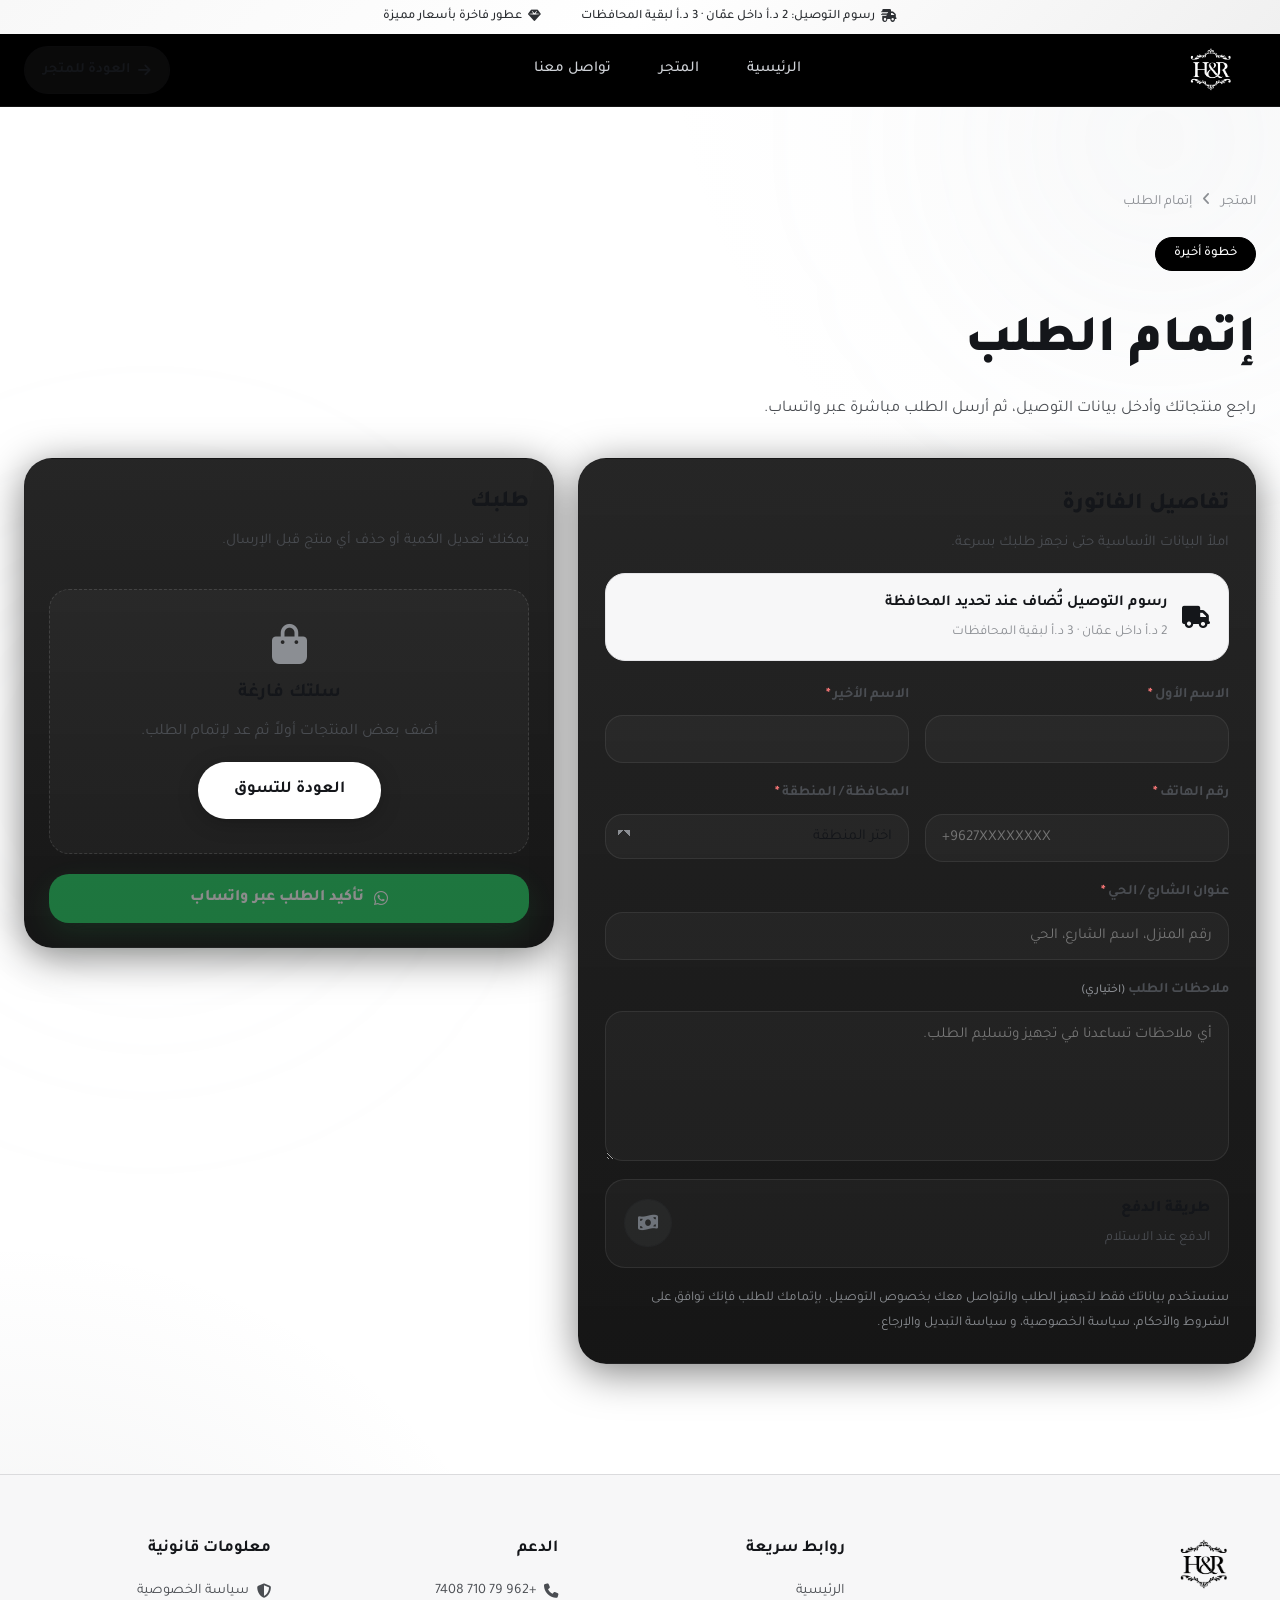
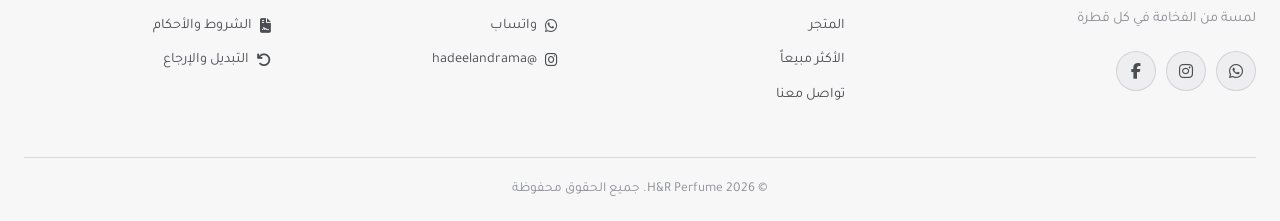
<file: checkout.html>
<!DOCTYPE html>
<html lang="ar" dir="rtl">

<head>
    <meta charset="UTF-8">
    <meta name="viewport" content="width=device-width, initial-scale=1.0">
    <title>إتمام الطلب | H&R Perfume</title>
    <meta name="description" content="أكمل طلبك من H&R Perfume وأرسل تفاصيل الطلب عبر واتساب.">

    <meta property="og:type" content="website">
    <meta property="og:title" content="إتمام الطلب | H&R Perfume">
    <meta property="og:description" content="أكمل طلبك من H&R Perfume — عطور فاخرة بأسعار مميزة. توصيل لكل الأردن.">
    <meta property="og:image" content="logo without background.png">
    <meta property="og:locale" content="ar_JO">
    <meta name="twitter:card" content="summary">
    <meta name="twitter:title" content="إتمام الطلب | H&R Perfume">
    <meta name="twitter:image" content="logo without background.png">

    <link rel="icon" type="image/png" href="logo without background.png">
    <link rel="apple-touch-icon" href="logo without background.png">
    <link
        href="https://fonts.googleapis.com/css2?family=Tajawal:wght@300;400;500;700;800;900&family=Playfair+Display:wght@400;500;600;700&display=swap"
        rel="stylesheet">
    <link rel="stylesheet" href="https://cdnjs.cloudflare.com/ajax/libs/font-awesome/6.5.1/css/all.min.css">
    <link rel="stylesheet" href="style.css">
    <link rel="stylesheet" href="checkout.css">
</head>

<body class="checkout-page">
    <header class="checkout-header">
        <div class="header-top">
            <div class="container">
                <span><i class="fas fa-shipping-fast"></i> رسوم التوصيل: 2 د.أ داخل عمّان · 3 د.أ لبقية المحافظات</span>
                <span><i class="fas fa-gem"></i> عطور فاخرة بأسعار مميزة</span>
            </div>
        </div>
        <nav class="navbar">
            <div class="container navbar-content">
                <a href="index.html" class="logo">
                    <img src="logo without background.png" alt="H&R Perfume">
                </a>
                <ul class="nav-links checkout-nav-links">
                    <li><a href="index.html#home" class="nav-link">الرئيسية</a></li>
                    <li><a href="index.html#products" class="nav-link">المتجر</a></li>
                    <li><a href="index.html#contact" class="nav-link">تواصل معنا</a></li>
                </ul>
                <a href="index.html" class="checkout-back-link">
                    <i class="fas fa-arrow-right"></i>
                    <span>العودة للمتجر</span>
                </a>
            </div>
        </nav>
    </header>

    <main class="checkout-main">
        <section class="checkout-hero">
            <div class="container">
                <div class="checkout-breadcrumbs">
                    <a href="index.html">المتجر</a>
                    <span><i class="fas fa-angle-left"></i></span>
                    <span>إتمام الطلب</span>
                </div>
                <div class="checkout-hero-copy">
                    <span class="section-badge">خطوة أخيرة</span>
                    <h1>إتمام الطلب</h1>
                    <p>راجع منتجاتك وأدخل بيانات التوصيل، ثم أرسل الطلب مباشرة عبر واتساب.</p>
                </div>
            </div>
        </section>

        <section class="checkout-content">
            <div class="container">
                <div class="checkout-grid">
                    <section class="checkout-form-card">
                        <div class="checkout-section-head">
                            <h2>تفاصيل الفاتورة</h2>
                            <p>املأ البيانات الأساسية حتى نجهز طلبك بسرعة.</p>
                        </div>

                        <div class="checkout-shipping-notice" id="checkout-shipping-notice">
                            <i class="fas fa-truck"></i>
                            <div class="checkout-shipping-notice-copy">
                                <strong id="checkout-shipping-message">رسوم التوصيل تُضاف عند تحديد المحافظة</strong>
                                <span>2 د.أ داخل عمّان · 3 د.أ لبقية المحافظات</span>
                            </div>
                        </div>

                        <form class="checkout-form" id="checkout-form" novalidate>
                            <div class="checkout-form-grid">
                                <label class="checkout-field">
                                    <span>الاسم الأول <em>*</em></span>
                                    <input type="text" id="customer-first-name" name="firstName" autocomplete="given-name"
                                        required>
                                </label>

                                <label class="checkout-field">
                                    <span>الاسم الأخير <em>*</em></span>
                                    <input type="text" id="customer-last-name" name="lastName" autocomplete="family-name"
                                        required>
                                </label>
                            </div>

                            <div class="checkout-form-grid">
                                <label class="checkout-field">
                                    <span>رقم الهاتف <em>*</em></span>
                                    <input type="tel" id="customer-phone" name="phone" dir="ltr" autocomplete="tel"
                                        placeholder="+9627XXXXXXXX" required>
                                </label>

                                <label class="checkout-field">
                                    <span>المحافظة / المنطقة <em>*</em></span>
                                    <select id="customer-governorate" name="governorate" required>
                                        <option value="">اختر المنطقة</option>
                                        <option>عمّان</option>
                                        <option>الزرقاء</option>
                                        <option>إربد</option>
                                        <option>العقبة</option>
                                        <option>السلط</option>
                                        <option>مادبا</option>
                                        <option>جرش</option>
                                        <option>عجلون</option>
                                        <option>الكرك</option>
                                        <option>الطفيلة</option>
                                        <option>معان</option>
                                        <option>المفرق</option>
                                    </select>
                                </label>
                            </div>

                            <label class="checkout-field">
                                <span>عنوان الشارع / الحي <em>*</em></span>
                                <input type="text" id="customer-address" name="address"
                                    placeholder="رقم المنزل، اسم الشارع، الحي" autocomplete="street-address" required>
                            </label>

                            <label class="checkout-field">
                                <span>ملاحظات الطلب <small>(اختياري)</small></span>
                                <textarea id="customer-notes" name="notes" rows="5"
                                    placeholder="أي ملاحظات تساعدنا في تجهيز وتسليم الطلب."></textarea>
                            </label>

                            <div class="checkout-method-card">
                                <div>
                                    <h3>طريقة الدفع</h3>
                                    <p>الدفع عند الاستلام</p>
                                </div>
                                <span><i class="fas fa-money-bill-wave"></i></span>
                            </div>

                            <p class="checkout-privacy-note">
                                سنستخدم بياناتك فقط لتجهيز الطلب والتواصل معك بخصوص التوصيل. بإتمامك للطلب فإنك توافق على
                                <a href="terms.html" target="_blank">الشروط والأحكام</a>،
                                <a href="privacy.html" target="_blank">سياسة الخصوصية</a>، و
                                <a href="returns.html" target="_blank">سياسة التبديل والإرجاع</a>.
                            </p>
                        </form>
                    </section>

                    <aside class="checkout-summary-card">
                        <div class="checkout-section-head">
                            <h2>طلبك</h2>
                            <p>يمكنك تعديل الكمية أو حذف أي منتج قبل الإرسال.</p>
                        </div>

                        <div class="checkout-discount-pill" id="checkout-discount-pill" style="display:none;">
                            <i class="fas fa-badge-percent"></i>
                            <span id="checkout-discount-pill-text"></span>
                        </div>

                        <div class="checkout-items" id="checkout-items"></div>

                        <div class="checkout-empty-state" id="checkout-empty" style="display:none;">
                            <i class="fas fa-shopping-bag"></i>
                            <h3>سلتك فارغة</h3>
                            <p>أضف بعض المنتجات أولاً ثم عد لإتمام الطلب.</p>
                            <a href="index.html#products" class="btn-primary">العودة للتسوق</a>
                        </div>

                        <div class="checkout-totals" id="checkout-totals">
                            <div class="checkout-total-line">
                                <span>المجموع الفرعي</span>
                                <strong id="checkout-subtotal">0 د.أ</strong>
                            </div>
                            <div class="checkout-total-line checkout-total-line-discount" id="checkout-discount-row"
                                style="display:none;">
                                <span>قيمة الخصم</span>
                                <strong id="checkout-discount">-0 د.أ</strong>
                            </div>
                            <div class="checkout-total-line">
                                <span>رسوم التوصيل <small id="checkout-shipping-hint">(تُحدد بعد اختيار المحافظة)</small></span>
                                <strong id="checkout-shipping">—</strong>
                            </div>
                            <div class="checkout-total-line checkout-total-line-final">
                                <span>المجموع النهائي</span>
                                <strong id="checkout-total">0 د.أ</strong>
                            </div>
                        </div>

                        <button class="checkout-submit-btn" id="confirm-order-btn" type="submit" form="checkout-form">
                            <i class="fab fa-whatsapp"></i>
                            <span>تأكيد الطلب عبر واتساب</span>
                        </button>
                    </aside>
                </div>
            </div>
        </section>
    </main>

    <footer class="main-footer checkout-footer">
        <div class="container">
            <div class="footer-content">
                <div class="footer-brand">
                    <img src="logo without background.png" alt="H&R Perfume" class="footer-logo">
                    <p>لمسة من الفخامة في كل قطرة</p>
                    <div class="footer-socials">
                        <a href="https://wa.me/962797107408" target="_blank" aria-label="واتساب"><i
                                class="fab fa-whatsapp"></i></a>
                        <a href="https://instagram.com/hadeelandrama" target="_blank" aria-label="انستغرام"><i
                                class="fab fa-instagram"></i></a>
                        <a href="https://facebook.com/hadeelandrama" target="_blank" aria-label="فيسبوك"><i
                                class="fab fa-facebook-f"></i></a>
                    </div>
                </div>
                <div class="footer-links">
                    <h4>روابط سريعة</h4>
                    <ul>
                        <li><a href="index.html#home">الرئيسية</a></li>
                        <li><a href="index.html#products">المتجر</a></li>
                        <li><a href="index.html#best-sellers">الأكثر مبيعاً</a></li>
                        <li><a href="index.html#contact">تواصل معنا</a></li>
                    </ul>
                </div>
                <div class="footer-links">
                    <h4>الدعم</h4>
                    <ul>
                        <li><a href="tel:+962797107408"><i class="fas fa-phone"></i> +962 79 710 7408</a></li>
                        <li><a href="https://wa.me/962797107408" target="_blank"><i class="fab fa-whatsapp"></i>
                                واتساب</a></li>
                        <li><a href="https://instagram.com/hadeelandrama" target="_blank"><i
                                    class="fab fa-instagram"></i> @hadeelandrama</a></li>
                    </ul>
                </div>
                <div class="footer-links">
                    <h4>معلومات قانونية</h4>
                    <ul>
                        <li><a href="privacy.html"><i class="fas fa-shield-alt"></i> سياسة الخصوصية</a></li>
                        <li><a href="terms.html"><i class="fas fa-file-contract"></i> الشروط والأحكام</a></li>
                        <li><a href="returns.html"><i class="fas fa-undo"></i> التبديل والإرجاع</a></li>
                    </ul>
                </div>
            </div>
            <div class="footer-bottom">
                <p>&copy; 2026 H&R Perfume. جميع الحقوق محفوظة</p>
            </div>
        </div>
    </footer>

    <script src="checkout.js"></script>
</body>

</html>
</file>
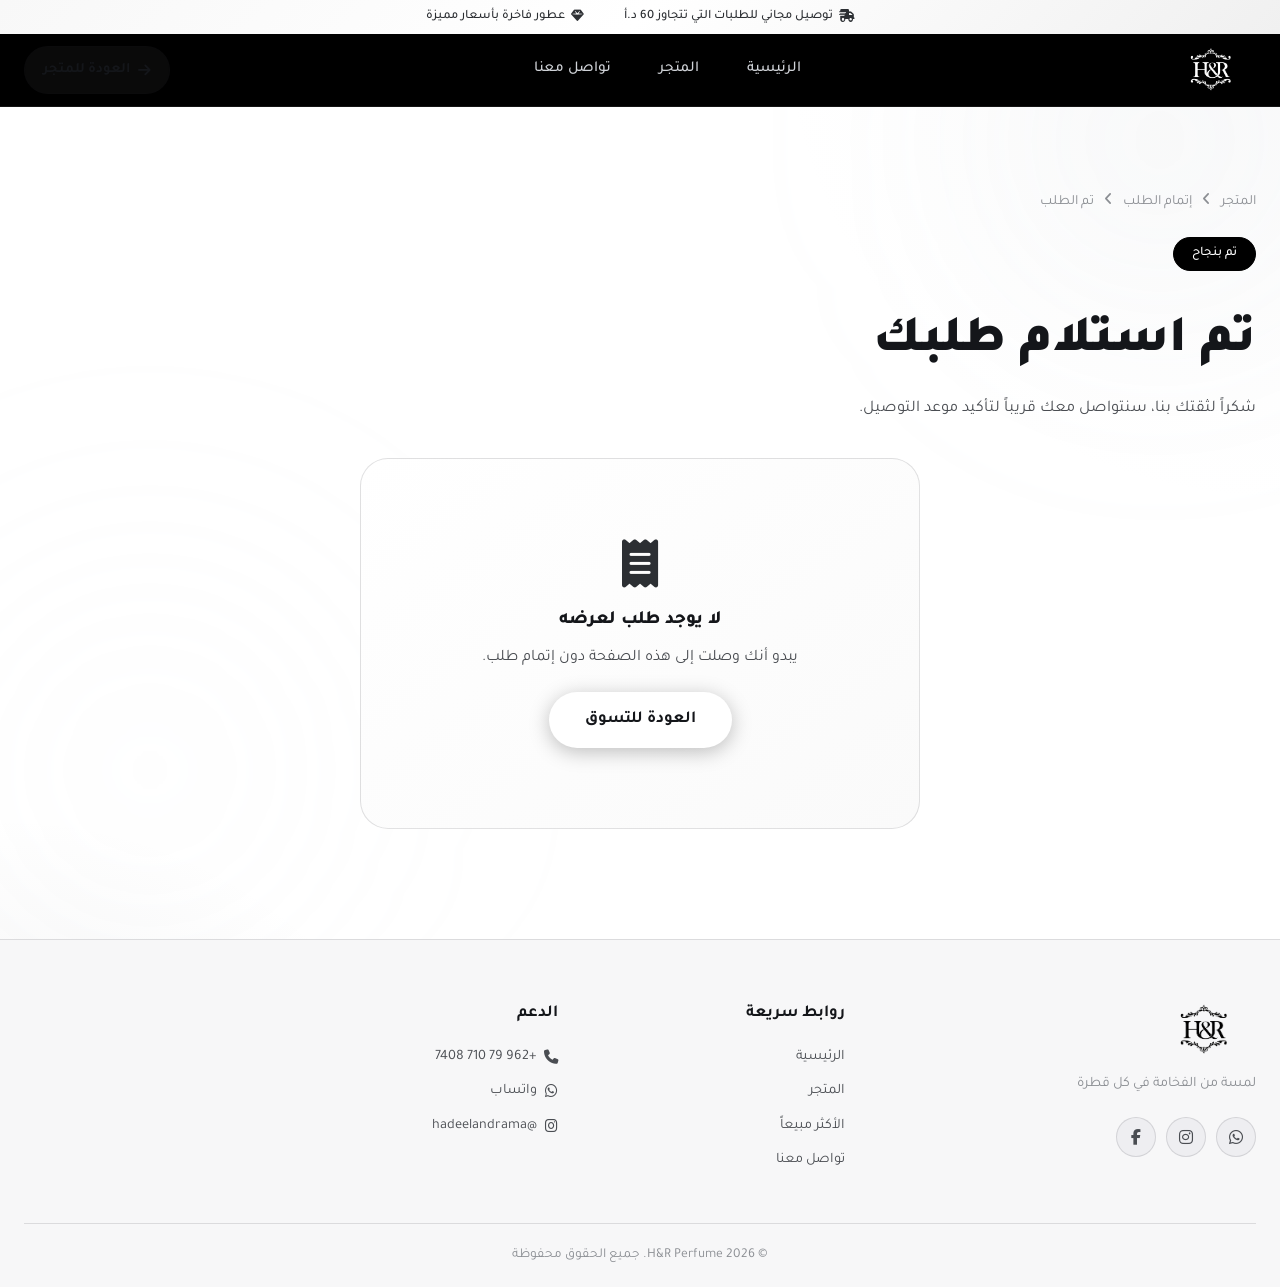
<file: order-confirmation.html>
<!DOCTYPE html>
<html lang="ar" dir="rtl">

<head>
    <meta charset="UTF-8">
    <meta name="viewport" content="width=device-width, initial-scale=1.0">
    <title>تم استلام الطلب | H&R Perfume</title>
    <meta name="description" content="تم استلام طلبك بنجاح من H&R Perfume.">

    <meta property="og:type" content="website">
    <meta property="og:title" content="تم استلام الطلب | H&R Perfume">
    <meta property="og:description" content="H&R Perfume — عطور فاخرة بأسعار مميزة. توصيل لكل الأردن.">
    <meta property="og:image" content="logo without background.png">
    <meta property="og:locale" content="ar_JO">

    <link rel="icon" type="image/png" href="logo without background.png">
    <link rel="apple-touch-icon" href="logo without background.png">
    <link
        href="https://fonts.googleapis.com/css2?family=Tajawal:wght@300;400;500;700;800;900&family=Playfair+Display:wght@400;500;600;700&display=swap"
        rel="stylesheet">
    <link rel="stylesheet" href="https://cdnjs.cloudflare.com/ajax/libs/font-awesome/6.5.1/css/all.min.css">
    <link rel="stylesheet" href="style.css">
    <link rel="stylesheet" href="checkout.css">
    <link rel="stylesheet" href="order-confirmation.css">
</head>

<body class="checkout-page confirmation-page">
    <header class="checkout-header">
        <div class="header-top">
            <div class="container">
                <span><i class="fas fa-shipping-fast"></i> توصيل مجاني للطلبات التي تتجاوز 60 د.أ</span>
                <span><i class="fas fa-gem"></i> عطور فاخرة بأسعار مميزة</span>
            </div>
        </div>
        <nav class="navbar">
            <div class="container navbar-content">
                <a href="index.html" class="logo">
                    <img src="logo without background.png" alt="H&R Perfume">
                </a>
                <ul class="nav-links checkout-nav-links">
                    <li><a href="index.html#home" class="nav-link">الرئيسية</a></li>
                    <li><a href="index.html#products" class="nav-link">المتجر</a></li>
                    <li><a href="index.html#contact" class="nav-link">تواصل معنا</a></li>
                </ul>
                <a href="index.html" class="checkout-back-link">
                    <i class="fas fa-arrow-right"></i>
                    <span>العودة للمتجر</span>
                </a>
            </div>
        </nav>
    </header>

    <main class="checkout-main confirmation-main">
        <section class="checkout-hero">
            <div class="container">
                <div class="checkout-breadcrumbs">
                    <a href="index.html">المتجر</a>
                    <span><i class="fas fa-angle-left"></i></span>
                    <a href="checkout.html">إتمام الطلب</a>
                    <span><i class="fas fa-angle-left"></i></span>
                    <span>تم الطلب</span>
                </div>
                <div class="checkout-hero-copy">
                    <span class="section-badge">تم بنجاح</span>
                    <h1>تم استلام طلبك</h1>
                    <p>شكراً لثقتك بنا، سنتواصل معك قريباً لتأكيد موعد التوصيل.</p>
                </div>
            </div>
        </section>

        <section class="checkout-content">
            <div class="container">
                <div class="confirmation-wrap" id="confirmation-wrap">
                    <!-- Success banner -->
                    <div class="confirmation-banner">
                        <div class="confirmation-banner-icon" aria-hidden="true">
                            <span class="conf-ring conf-ring-1"></span>
                            <span class="conf-ring conf-ring-3"></span>
                            <svg class="conf-check-svg" viewBox="0 0 52 52">
                                <circle class="conf-check-circle" cx="26" cy="26" r="24" fill="none"/>
                                <path class="conf-check-path" fill="none" d="M14 27 L23 35 L39 18"/>
                            </svg>
                        </div>
                        <div class="confirmation-banner-copy">
                            <h2>شكراً لك. تم استلام طلبك.</h2>
                            <p>لقد أرسلنا تفاصيل طلبك عبر واتساب وسنقوم بتأكيد الطلب خلال دقائق.</p>
                        </div>
                        <div class="confirmation-banner-glow"></div>
                    </div>

                    <!-- Order meta cards -->
                    <div class="confirmation-meta-grid">
                        <div class="confirmation-meta-card">
                            <span class="confirmation-meta-label">رقم الطلب</span>
                            <strong class="confirmation-meta-value" id="conf-order-number">—</strong>
                        </div>
                        <div class="confirmation-meta-card">
                            <span class="confirmation-meta-label">التاريخ</span>
                            <strong class="confirmation-meta-value" id="conf-order-date">—</strong>
                        </div>
                        <div class="confirmation-meta-card">
                            <span class="confirmation-meta-label">الإجمالي</span>
                            <strong class="confirmation-meta-value" id="conf-order-total">—</strong>
                        </div>
                        <div class="confirmation-meta-card">
                            <span class="confirmation-meta-label">وسيلة الدفع</span>
                            <strong class="confirmation-meta-value">الدفع عند الاستلام</strong>
                        </div>
                    </div>

                    <p class="confirmation-cod-note">
                        <i class="fas fa-money-bill-wave"></i>
                        الدفع عند التسليم مباشرةً لمندوب التوصيل.
                    </p>

                    <!-- Order details -->
                    <section class="confirmation-section">
                        <div class="checkout-section-head">
                            <h2>تفاصيل الطلب</h2>
                            <p>ملخص المنتجات التي تم طلبها.</p>
                        </div>

                        <div class="confirmation-table">
                            <div class="confirmation-table-head">
                                <span>المنتج</span>
                                <span>الإجمالي</span>
                            </div>
                            <div class="confirmation-table-body" id="conf-items"></div>

                            <div class="confirmation-table-row confirmation-row-soft">
                                <span>المجموع</span>
                                <strong id="conf-subtotal">—</strong>
                            </div>
                            <div class="confirmation-table-row confirmation-row-soft" id="conf-discount-row" style="display:none;">
                                <span>قيمة الخصم</span>
                                <strong id="conf-discount">—</strong>
                            </div>
                            <div class="confirmation-table-row confirmation-row-soft">
                                <span>الشحن</span>
                                <strong id="conf-shipping">—</strong>
                            </div>
                            <div class="confirmation-table-row confirmation-row-final">
                                <span>الإجمالي</span>
                                <strong id="conf-total">—</strong>
                            </div>
                            <div class="confirmation-table-row confirmation-row-soft">
                                <span>وسيلة الدفع</span>
                                <strong>الدفع نقداً عند الاستلام</strong>
                            </div>
                        </div>
                    </section>

                    <!-- Addresses -->
                    <section class="confirmation-addresses">
                        <div class="confirmation-address-card">
                            <div class="confirmation-address-icon"><i class="fas fa-file-invoice"></i></div>
                            <h3>عنوان الفاتورة</h3>
                            <div class="confirmation-address-body" id="conf-billing"></div>
                        </div>
                        <div class="confirmation-address-card">
                            <div class="confirmation-address-icon"><i class="fas fa-truck"></i></div>
                            <h3>عنوان الشحن</h3>
                            <div class="confirmation-address-body" id="conf-shipping-addr"></div>
                        </div>
                    </section>

                    <!-- Actions -->
                    <div class="confirmation-actions">
                        <a href="index.html#products" class="checkout-submit-btn confirmation-btn-primary">
                            <i class="fas fa-bag-shopping"></i>
                            <span>متابعة التسوق</span>
                        </a>
                        <button type="button" class="confirmation-btn-ghost" onclick="window.print()">
                            <i class="fas fa-print"></i>
                            <span>طباعة الفاتورة</span>
                        </button>
                    </div>
                </div>

                <!-- Empty / no-order fallback -->
                <div class="confirmation-empty" id="confirmation-empty" style="display:none;">
                    <i class="fas fa-receipt"></i>
                    <h3>لا يوجد طلب لعرضه</h3>
                    <p>يبدو أنك وصلت إلى هذه الصفحة دون إتمام طلب.</p>
                    <a href="index.html#products" class="btn-primary">العودة للتسوق</a>
                </div>
            </div>
        </section>
    </main>

    <footer class="main-footer checkout-footer">
        <div class="container">
            <div class="footer-content">
                <div class="footer-brand">
                    <img src="logo without background.png" alt="H&R Perfume" class="footer-logo">
                    <p>لمسة من الفخامة في كل قطرة</p>
                    <div class="footer-socials">
                        <a href="https://wa.me/962797107408" target="_blank" aria-label="واتساب"><i class="fab fa-whatsapp"></i></a>
                        <a href="https://instagram.com/hadeelandrama" target="_blank" aria-label="انستغرام"><i class="fab fa-instagram"></i></a>
                        <a href="https://facebook.com/hadeelandrama" target="_blank" aria-label="فيسبوك"><i class="fab fa-facebook-f"></i></a>
                    </div>
                </div>
                <div class="footer-links">
                    <h4>روابط سريعة</h4>
                    <ul>
                        <li><a href="index.html#home">الرئيسية</a></li>
                        <li><a href="index.html#products">المتجر</a></li>
                        <li><a href="index.html#best-sellers">الأكثر مبيعاً</a></li>
                        <li><a href="index.html#contact">تواصل معنا</a></li>
                    </ul>
                </div>
                <div class="footer-links">
                    <h4>الدعم</h4>
                    <ul>
                        <li><a href="tel:+962797107408"><i class="fas fa-phone"></i> +962 79 710 7408</a></li>
                        <li><a href="https://wa.me/962797107408" target="_blank"><i class="fab fa-whatsapp"></i> واتساب</a></li>
                        <li><a href="https://instagram.com/hadeelandrama" target="_blank"><i class="fab fa-instagram"></i> @hadeelandrama</a></li>
                    </ul>
                </div>
            </div>
            <div class="footer-bottom">
                <p>&copy; 2026 H&R Perfume. جميع الحقوق محفوظة</p>
            </div>
        </div>
    </footer>

    <script src="order-confirmation.js"></script>
</body>

</html>
</file>
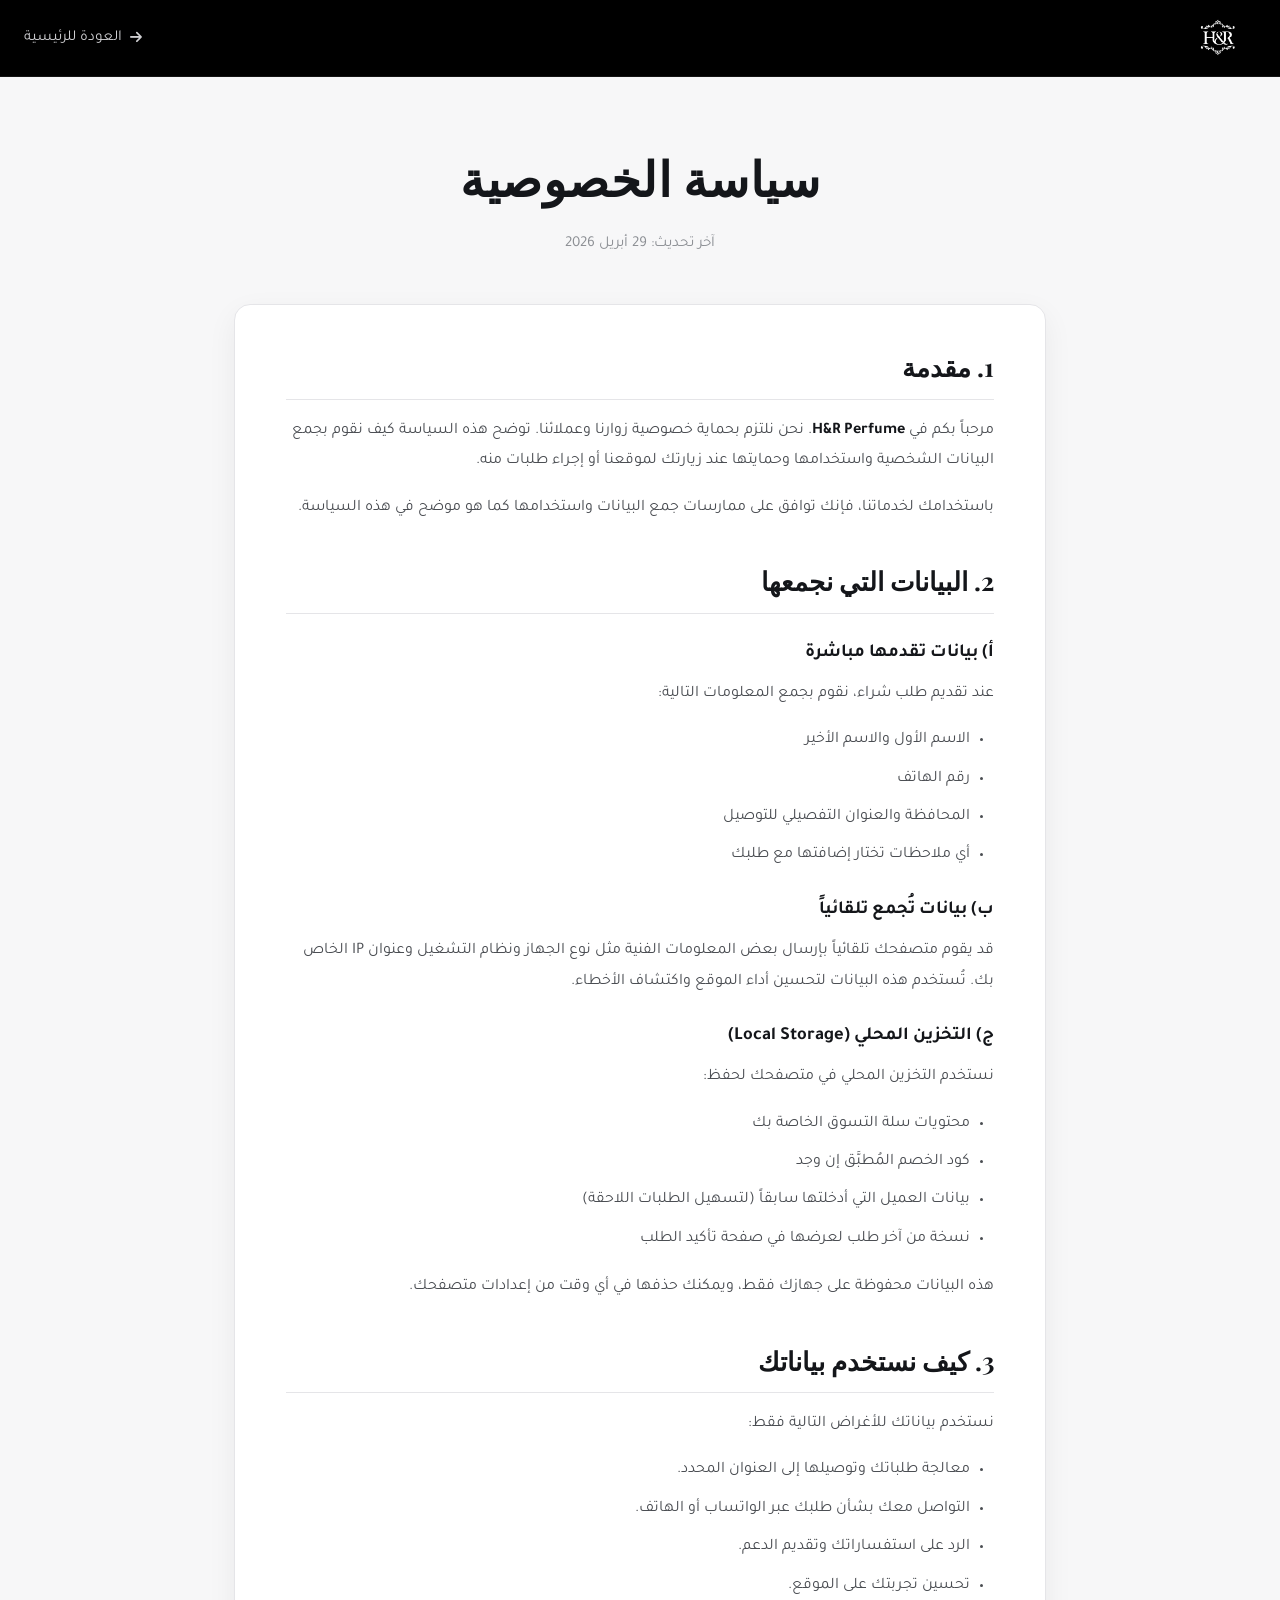
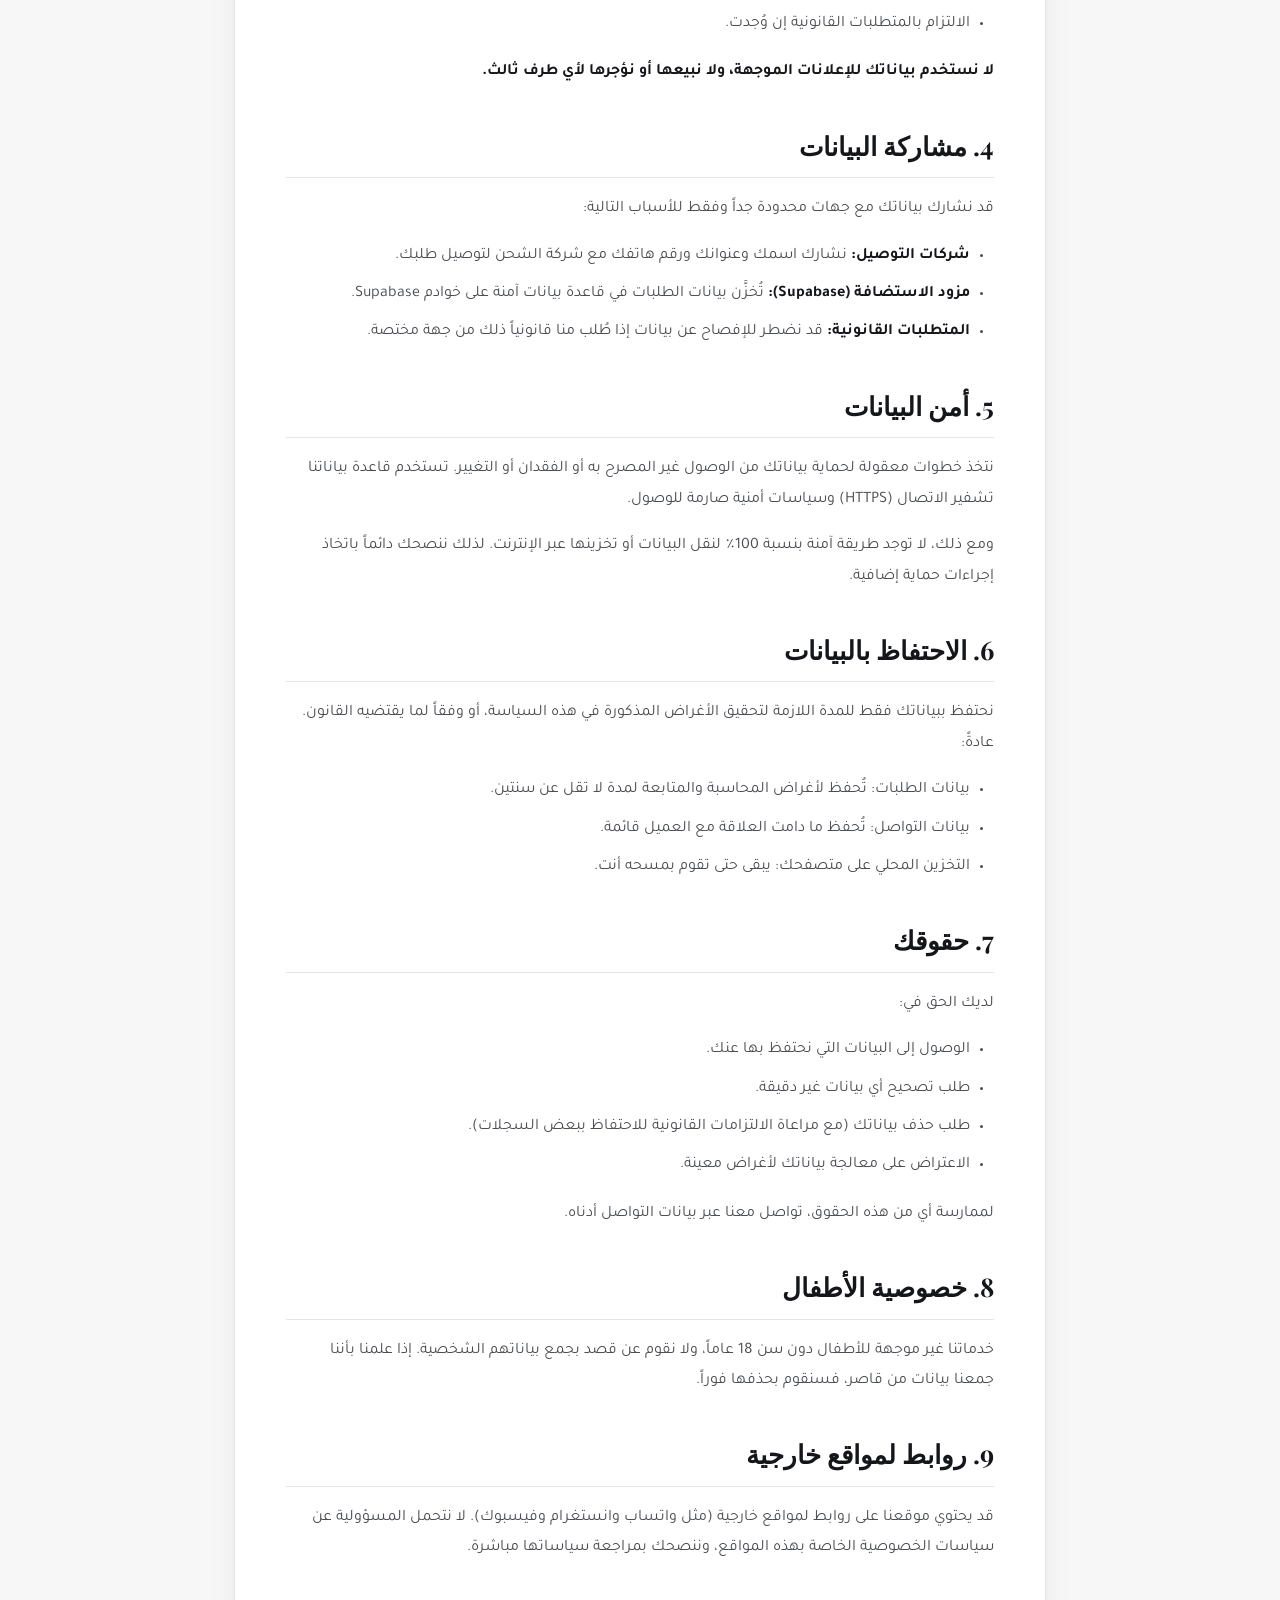
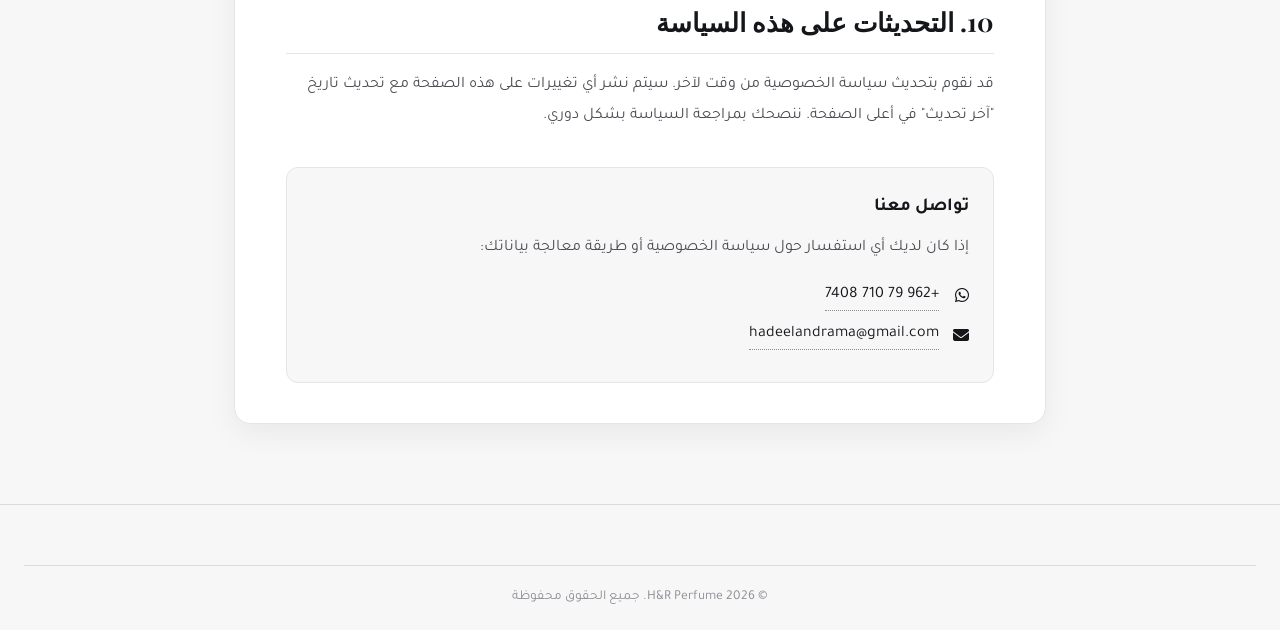
<file: privacy.html>
<!DOCTYPE html>
<html lang="ar" dir="rtl">

<head>
    <meta charset="UTF-8">
    <meta name="viewport" content="width=device-width, initial-scale=1.0">
    <title>سياسة الخصوصية | H&amp;R Perfume</title>
    <meta name="description" content="سياسة الخصوصية لمتجر H&R Perfume — كيف نجمع ونحمي بياناتك">
    <meta property="og:title" content="سياسة الخصوصية | H&R Perfume">
    <meta property="og:image" content="logo without background.png">
    <meta property="og:locale" content="ar_JO">
    <link rel="icon" type="image/png" href="logo without background.png">
    <link rel="apple-touch-icon" href="logo without background.png">
    <link href="https://fonts.googleapis.com/css2?family=Tajawal:wght@300;400;500;700;800;900&family=Playfair+Display:wght@400;500;600;700&display=swap" rel="stylesheet">
    <link rel="stylesheet" href="https://cdnjs.cloudflare.com/ajax/libs/font-awesome/6.5.1/css/all.min.css">
    <link rel="stylesheet" href="style.css">
    <link rel="stylesheet" href="legal.css">
</head>

<body class="legal-page">
    <header class="legal-header">
        <div class="container">
            <a href="index.html" class="logo">
                <img src="logo without background.png" alt="H&amp;R Perfume">
            </a>
            <a href="index.html" class="legal-back-link">
                <i class="fas fa-arrow-right"></i>
                <span>العودة للرئيسية</span>
            </a>
        </div>
    </header>

    <main class="legal-content">
        <div class="container">
            <h1 class="legal-title">سياسة الخصوصية</h1>
            <p class="legal-subtitle">آخر تحديث: 29 أبريل 2026</p>

            <div class="legal-body">
                <h2>1. مقدمة</h2>
                <p>مرحباً بكم في <strong>H&amp;R Perfume</strong>. نحن نلتزم بحماية خصوصية زوارنا وعملائنا. توضح هذه السياسة كيف نقوم بجمع البيانات الشخصية واستخدامها وحمايتها عند زيارتك لموقعنا أو إجراء طلبات منه.</p>
                <p>باستخدامك لخدماتنا، فإنك توافق على ممارسات جمع البيانات واستخدامها كما هو موضح في هذه السياسة.</p>

                <h2>2. البيانات التي نجمعها</h2>
                <h3>أ) بيانات تقدمها مباشرة</h3>
                <p>عند تقديم طلب شراء، نقوم بجمع المعلومات التالية:</p>
                <ul>
                    <li>الاسم الأول والاسم الأخير</li>
                    <li>رقم الهاتف</li>
                    <li>المحافظة والعنوان التفصيلي للتوصيل</li>
                    <li>أي ملاحظات تختار إضافتها مع طلبك</li>
                </ul>

                <h3>ب) بيانات تُجمع تلقائياً</h3>
                <p>قد يقوم متصفحك تلقائياً بإرسال بعض المعلومات الفنية مثل نوع الجهاز ونظام التشغيل وعنوان IP الخاص بك. تُستخدم هذه البيانات لتحسين أداء الموقع واكتشاف الأخطاء.</p>

                <h3>ج) التخزين المحلي (Local Storage)</h3>
                <p>نستخدم التخزين المحلي في متصفحك لحفظ:</p>
                <ul>
                    <li>محتويات سلة التسوق الخاصة بك</li>
                    <li>كود الخصم المُطبَّق إن وجد</li>
                    <li>بيانات العميل التي أدخلتها سابقاً (لتسهيل الطلبات اللاحقة)</li>
                    <li>نسخة من آخر طلب لعرضها في صفحة تأكيد الطلب</li>
                </ul>
                <p>هذه البيانات محفوظة على جهازك فقط، ويمكنك حذفها في أي وقت من إعدادات متصفحك.</p>

                <h2>3. كيف نستخدم بياناتك</h2>
                <p>نستخدم بياناتك للأغراض التالية فقط:</p>
                <ul>
                    <li>معالجة طلباتك وتوصيلها إلى العنوان المحدد.</li>
                    <li>التواصل معك بشأن طلبك عبر الواتساب أو الهاتف.</li>
                    <li>الرد على استفساراتك وتقديم الدعم.</li>
                    <li>تحسين تجربتك على الموقع.</li>
                    <li>الالتزام بالمتطلبات القانونية إن وُجدت.</li>
                </ul>
                <p><strong>لا نستخدم بياناتك للإعلانات الموجهة، ولا نبيعها أو نؤجرها لأي طرف ثالث.</strong></p>

                <h2>4. مشاركة البيانات</h2>
                <p>قد نشارك بياناتك مع جهات محدودة جداً وفقط للأسباب التالية:</p>
                <ul>
                    <li><strong>شركات التوصيل:</strong> نشارك اسمك وعنوانك ورقم هاتفك مع شركة الشحن لتوصيل طلبك.</li>
                    <li><strong>مزود الاستضافة (Supabase):</strong> تُخزَّن بيانات الطلبات في قاعدة بيانات آمنة على خوادم Supabase.</li>
                    <li><strong>المتطلبات القانونية:</strong> قد نضطر للإفصاح عن بيانات إذا طُلب منا قانونياً ذلك من جهة مختصة.</li>
                </ul>

                <h2>5. أمن البيانات</h2>
                <p>نتخذ خطوات معقولة لحماية بياناتك من الوصول غير المصرح به أو الفقدان أو التغيير. تستخدم قاعدة بياناتنا تشفير الاتصال (HTTPS) وسياسات أمنية صارمة للوصول.</p>
                <p>ومع ذلك، لا توجد طريقة آمنة بنسبة 100٪ لنقل البيانات أو تخزينها عبر الإنترنت. لذلك ننصحك دائماً باتخاذ إجراءات حماية إضافية.</p>

                <h2>6. الاحتفاظ بالبيانات</h2>
                <p>نحتفظ ببياناتك فقط للمدة اللازمة لتحقيق الأغراض المذكورة في هذه السياسة، أو وفقاً لما يقتضيه القانون. عادةً:</p>
                <ul>
                    <li>بيانات الطلبات: تُحفظ لأغراض المحاسبة والمتابعة لمدة لا تقل عن سنتين.</li>
                    <li>بيانات التواصل: تُحفظ ما دامت العلاقة مع العميل قائمة.</li>
                    <li>التخزين المحلي على متصفحك: يبقى حتى تقوم بمسحه أنت.</li>
                </ul>

                <h2>7. حقوقك</h2>
                <p>لديك الحق في:</p>
                <ul>
                    <li>الوصول إلى البيانات التي نحتفظ بها عنك.</li>
                    <li>طلب تصحيح أي بيانات غير دقيقة.</li>
                    <li>طلب حذف بياناتك (مع مراعاة الالتزامات القانونية للاحتفاظ ببعض السجلات).</li>
                    <li>الاعتراض على معالجة بياناتك لأغراض معينة.</li>
                </ul>
                <p>لممارسة أي من هذه الحقوق، تواصل معنا عبر بيانات التواصل أدناه.</p>

                <h2>8. خصوصية الأطفال</h2>
                <p>خدماتنا غير موجهة للأطفال دون سن 18 عاماً، ولا نقوم عن قصد بجمع بياناتهم الشخصية. إذا علمنا بأننا جمعنا بيانات من قاصر، فسنقوم بحذفها فوراً.</p>

                <h2>9. روابط لمواقع خارجية</h2>
                <p>قد يحتوي موقعنا على روابط لمواقع خارجية (مثل واتساب وانستغرام وفيسبوك). لا نتحمل المسؤولية عن سياسات الخصوصية الخاصة بهذه المواقع، وننصحك بمراجعة سياساتها مباشرة.</p>

                <h2>10. التحديثات على هذه السياسة</h2>
                <p>قد نقوم بتحديث سياسة الخصوصية من وقت لآخر. سيتم نشر أي تغييرات على هذه الصفحة مع تحديث تاريخ "آخر تحديث" في أعلى الصفحة. ننصحك بمراجعة السياسة بشكل دوري.</p>

                <div class="legal-contact-box">
                    <h3>تواصل معنا</h3>
                    <p>إذا كان لديك أي استفسار حول سياسة الخصوصية أو طريقة معالجة بياناتك:</p>
                    <ul>
                        <li><i class="fab fa-whatsapp"></i> <a href="https://wa.me/962797107408" target="_blank">+962 79 710 7408</a></li>
                        <li><i class="fas fa-envelope"></i> <a href="mailto:hadeelandrama@gmail.com">hadeelandrama@gmail.com</a></li>
                    </ul>
                </div>
            </div>
        </div>
    </main>

    <footer class="main-footer">
        <div class="container">
            <div class="footer-bottom">
                <p>&copy; 2026 H&amp;R Perfume. جميع الحقوق محفوظة</p>
            </div>
        </div>
    </footer>
</body>

</html>
</file>
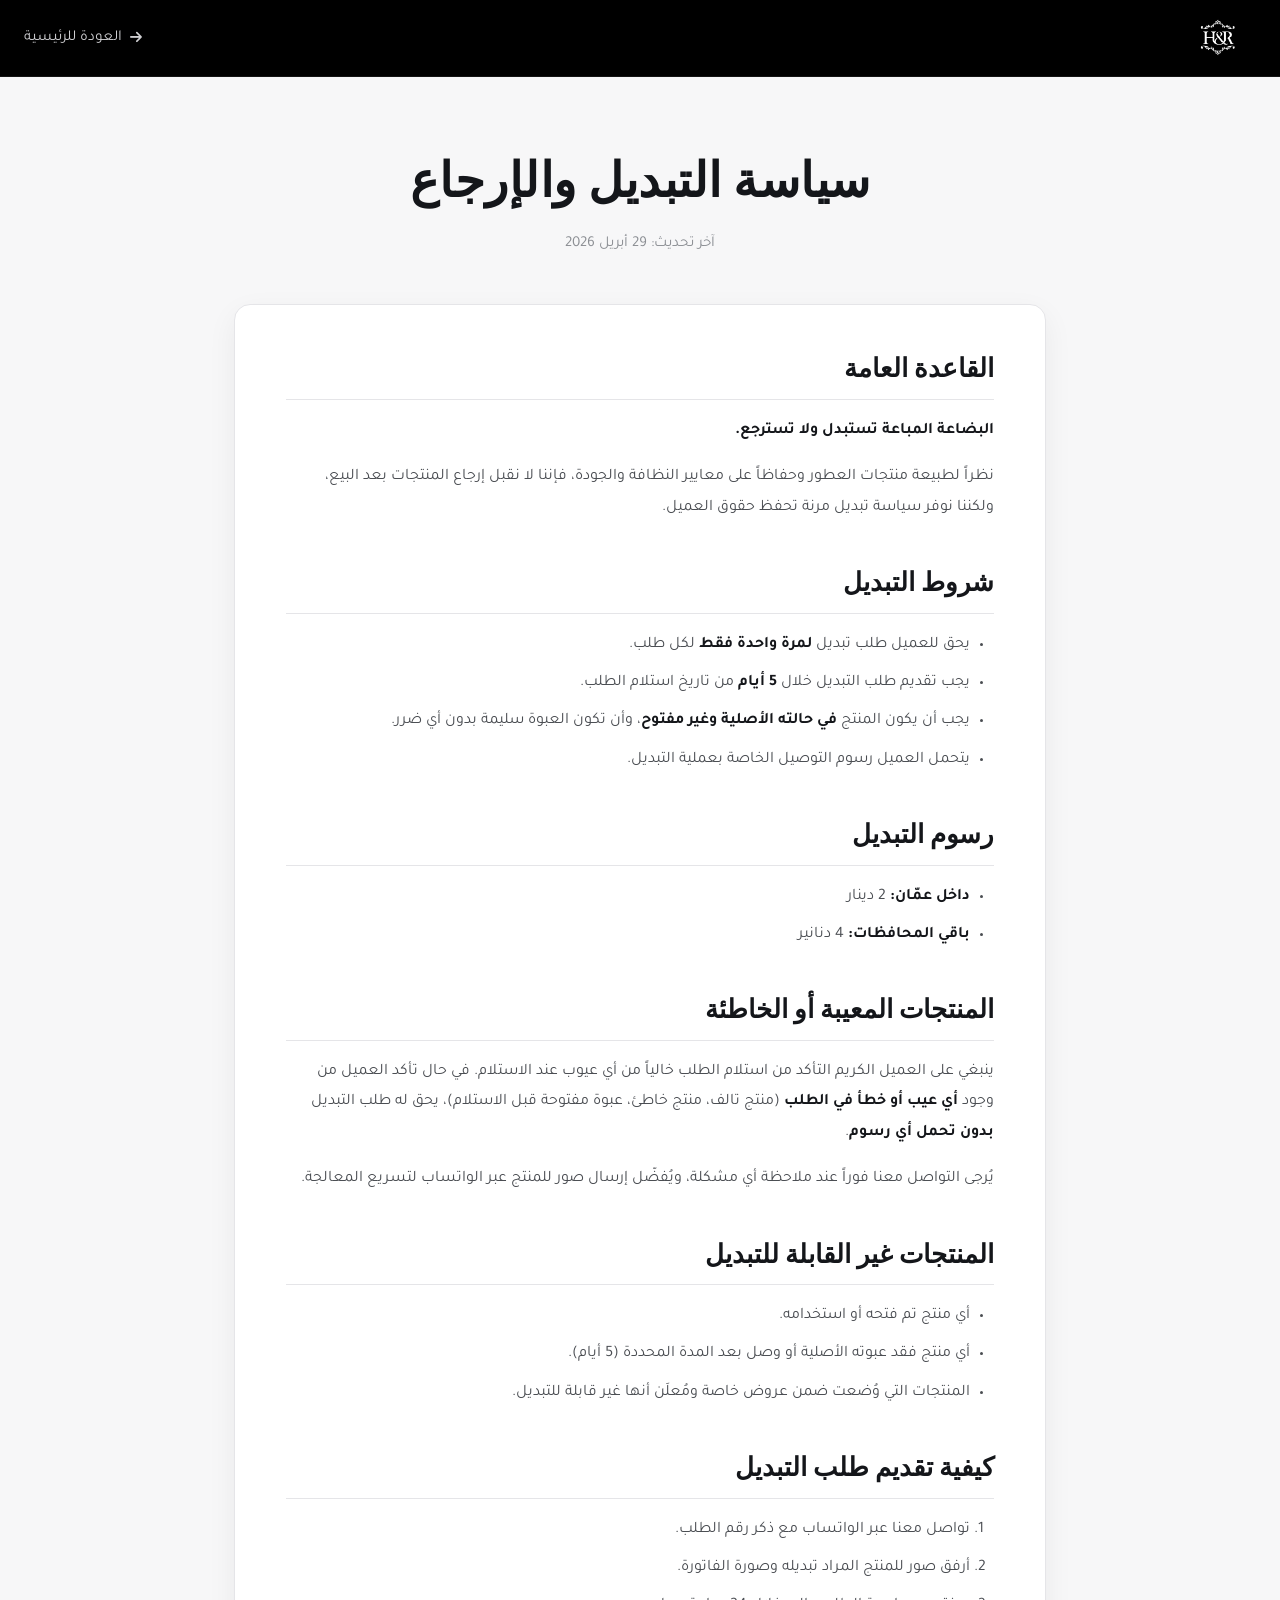
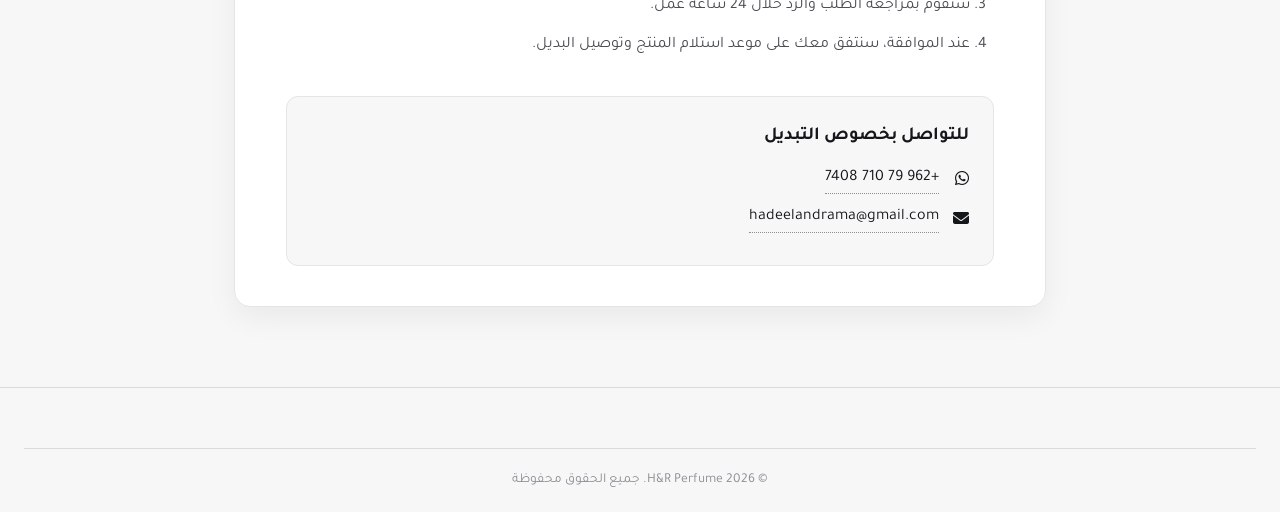
<file: returns.html>
<!DOCTYPE html>
<html lang="ar" dir="rtl">

<head>
    <meta charset="UTF-8">
    <meta name="viewport" content="width=device-width, initial-scale=1.0">
    <title>سياسة التبديل والإرجاع | H&amp;R Perfume</title>
    <meta name="description" content="سياسة التبديل والإرجاع لمتجر H&R Perfume — عطور فاخرة بأسعار مميزة">
    <meta property="og:title" content="سياسة التبديل والإرجاع | H&R Perfume">
    <meta property="og:image" content="logo without background.png">
    <meta property="og:locale" content="ar_JO">
    <link rel="icon" type="image/png" href="logo without background.png">
    <link rel="apple-touch-icon" href="logo without background.png">
    <link href="https://fonts.googleapis.com/css2?family=Tajawal:wght@300;400;500;700;800;900&family=Playfair+Display:wght@400;500;600;700&display=swap" rel="stylesheet">
    <link rel="stylesheet" href="https://cdnjs.cloudflare.com/ajax/libs/font-awesome/6.5.1/css/all.min.css">
    <link rel="stylesheet" href="style.css">
    <link rel="stylesheet" href="legal.css">
</head>

<body class="legal-page">
    <header class="legal-header">
        <div class="container">
            <a href="index.html" class="logo">
                <img src="logo without background.png" alt="H&amp;R Perfume">
            </a>
            <a href="index.html" class="legal-back-link">
                <i class="fas fa-arrow-right"></i>
                <span>العودة للرئيسية</span>
            </a>
        </div>
    </header>

    <main class="legal-content">
        <div class="container">
            <h1 class="legal-title">سياسة التبديل والإرجاع</h1>
            <p class="legal-subtitle">آخر تحديث: 29 أبريل 2026</p>

            <div class="legal-body">
                <h2>القاعدة العامة</h2>
                <p><strong>البضاعة المباعة تستبدل ولا تسترجع.</strong></p>
                <p>نظراً لطبيعة منتجات العطور وحفاظاً على معايير النظافة والجودة، فإننا لا نقبل إرجاع المنتجات بعد البيع، ولكننا نوفر سياسة تبديل مرنة تحفظ حقوق العميل.</p>

                <h2>شروط التبديل</h2>
                <ul>
                    <li>يحق للعميل طلب تبديل <strong>لمرة واحدة فقط</strong> لكل طلب.</li>
                    <li>يجب تقديم طلب التبديل خلال <strong>5 أيام</strong> من تاريخ استلام الطلب.</li>
                    <li>يجب أن يكون المنتج <strong>في حالته الأصلية وغير مفتوح</strong>، وأن تكون العبوة سليمة بدون أي ضرر.</li>
                    <li>يتحمل العميل رسوم التوصيل الخاصة بعملية التبديل.</li>
                </ul>

                <h2>رسوم التبديل</h2>
                <ul>
                    <li><strong>داخل عمّان:</strong> 2 دينار</li>
                    <li><strong>باقي المحافظات:</strong> 4 دنانير</li>
                </ul>

                <h2>المنتجات المعيبة أو الخاطئة</h2>
                <p>ينبغي على العميل الكريم التأكد من استلام الطلب خالياً من أي عيوب عند الاستلام. في حال تأكد العميل من وجود <strong>أي عيب أو خطأ في الطلب</strong> (منتج تالف، منتج خاطئ، عبوة مفتوحة قبل الاستلام)، يحق له طلب التبديل <strong>بدون تحمل أي رسوم</strong>.</p>
                <p>يُرجى التواصل معنا فوراً عند ملاحظة أي مشكلة، ويُفضّل إرسال صور للمنتج عبر الواتساب لتسريع المعالجة.</p>

                <h2>المنتجات غير القابلة للتبديل</h2>
                <ul>
                    <li>أي منتج تم فتحه أو استخدامه.</li>
                    <li>أي منتج فقد عبوته الأصلية أو وصل بعد المدة المحددة (5 أيام).</li>
                    <li>المنتجات التي وُضعت ضمن عروض خاصة ومُعلَن أنها غير قابلة للتبديل.</li>
                </ul>

                <h2>كيفية تقديم طلب التبديل</h2>
                <ol>
                    <li>تواصل معنا عبر الواتساب مع ذكر رقم الطلب.</li>
                    <li>أرفق صور للمنتج المراد تبديله وصورة الفاتورة.</li>
                    <li>سنقوم بمراجعة الطلب والرد خلال 24 ساعة عمل.</li>
                    <li>عند الموافقة، سنتفق معك على موعد استلام المنتج وتوصيل البديل.</li>
                </ol>

                <div class="legal-contact-box">
                    <h3>للتواصل بخصوص التبديل</h3>
                    <ul>
                        <li><i class="fab fa-whatsapp"></i> <a href="https://wa.me/962797107408" target="_blank">+962 79 710 7408</a></li>
                        <li><i class="fas fa-envelope"></i> <a href="mailto:hadeelandrama@gmail.com">hadeelandrama@gmail.com</a></li>
                    </ul>
                </div>
            </div>
        </div>
    </main>

    <footer class="main-footer">
        <div class="container">
            <div class="footer-bottom">
                <p>&copy; 2026 H&amp;R Perfume. جميع الحقوق محفوظة</p>
            </div>
        </div>
    </footer>
</body>

</html>
</file>
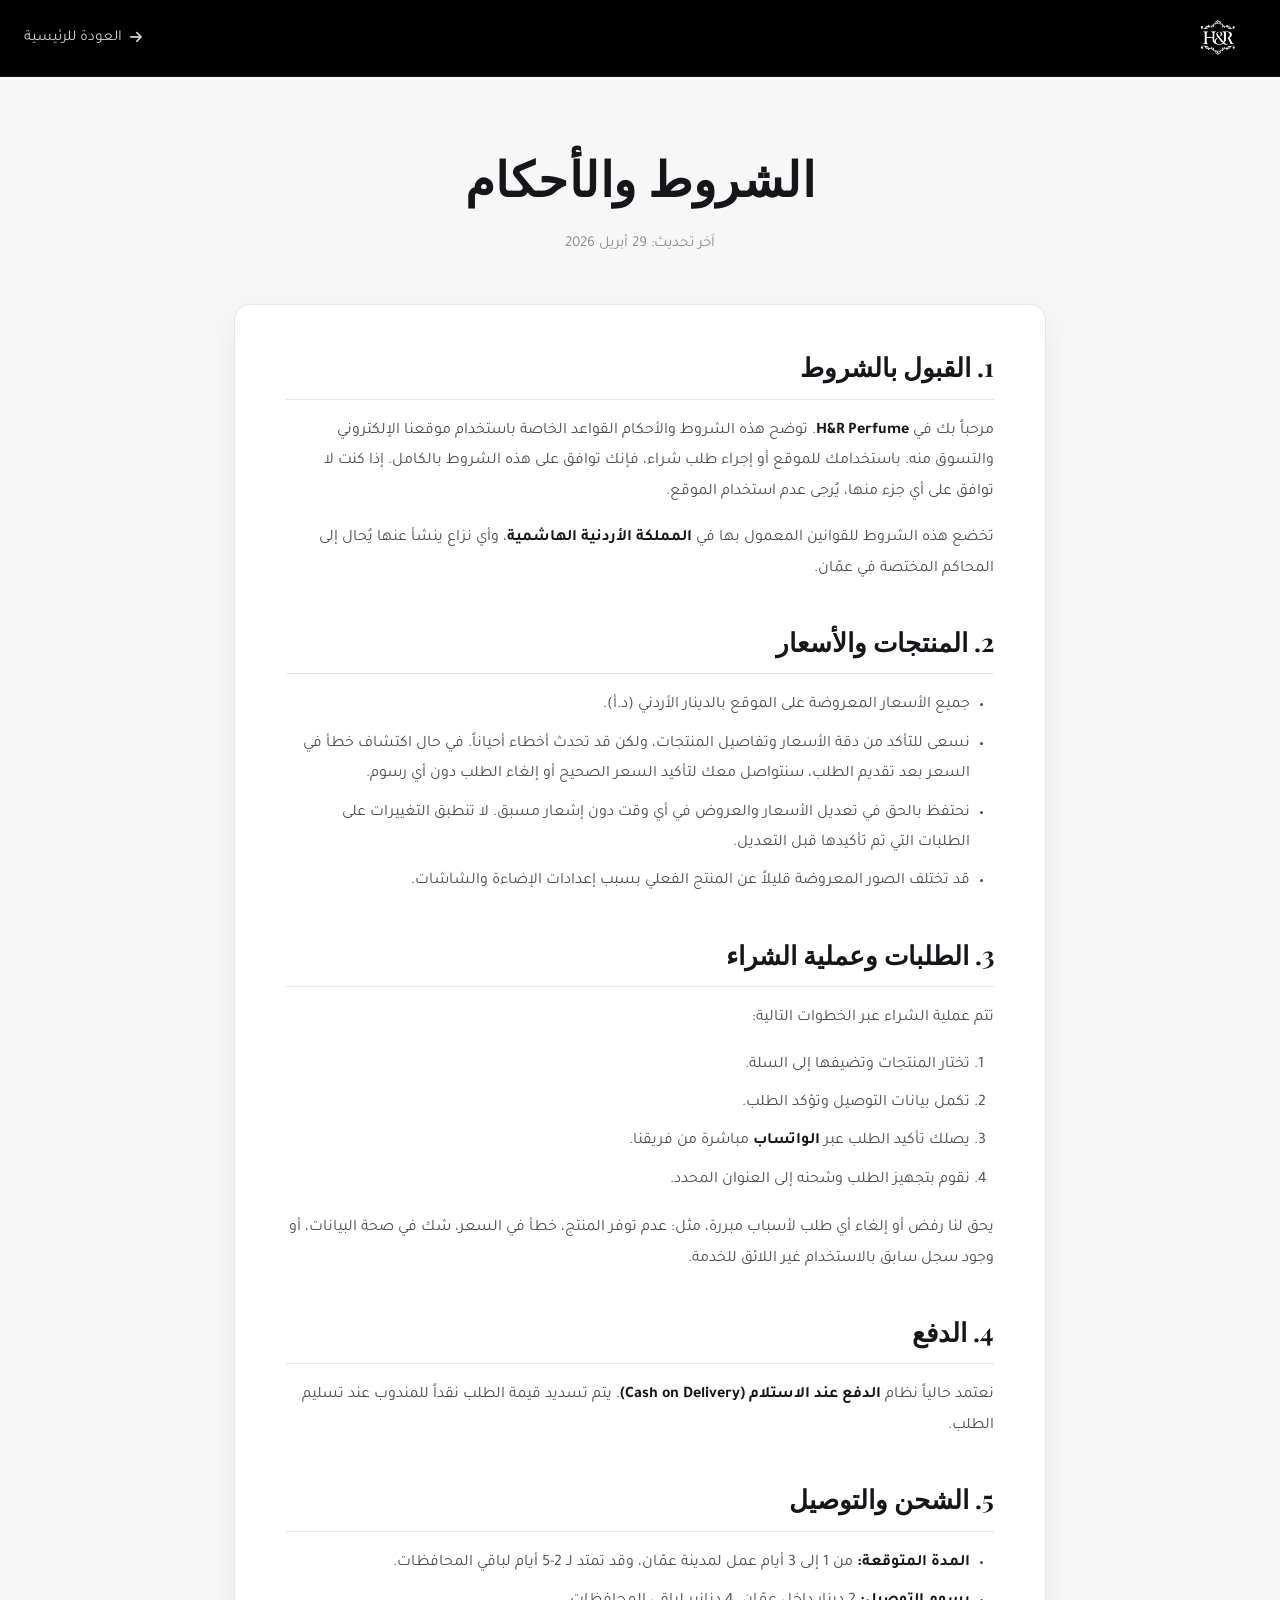
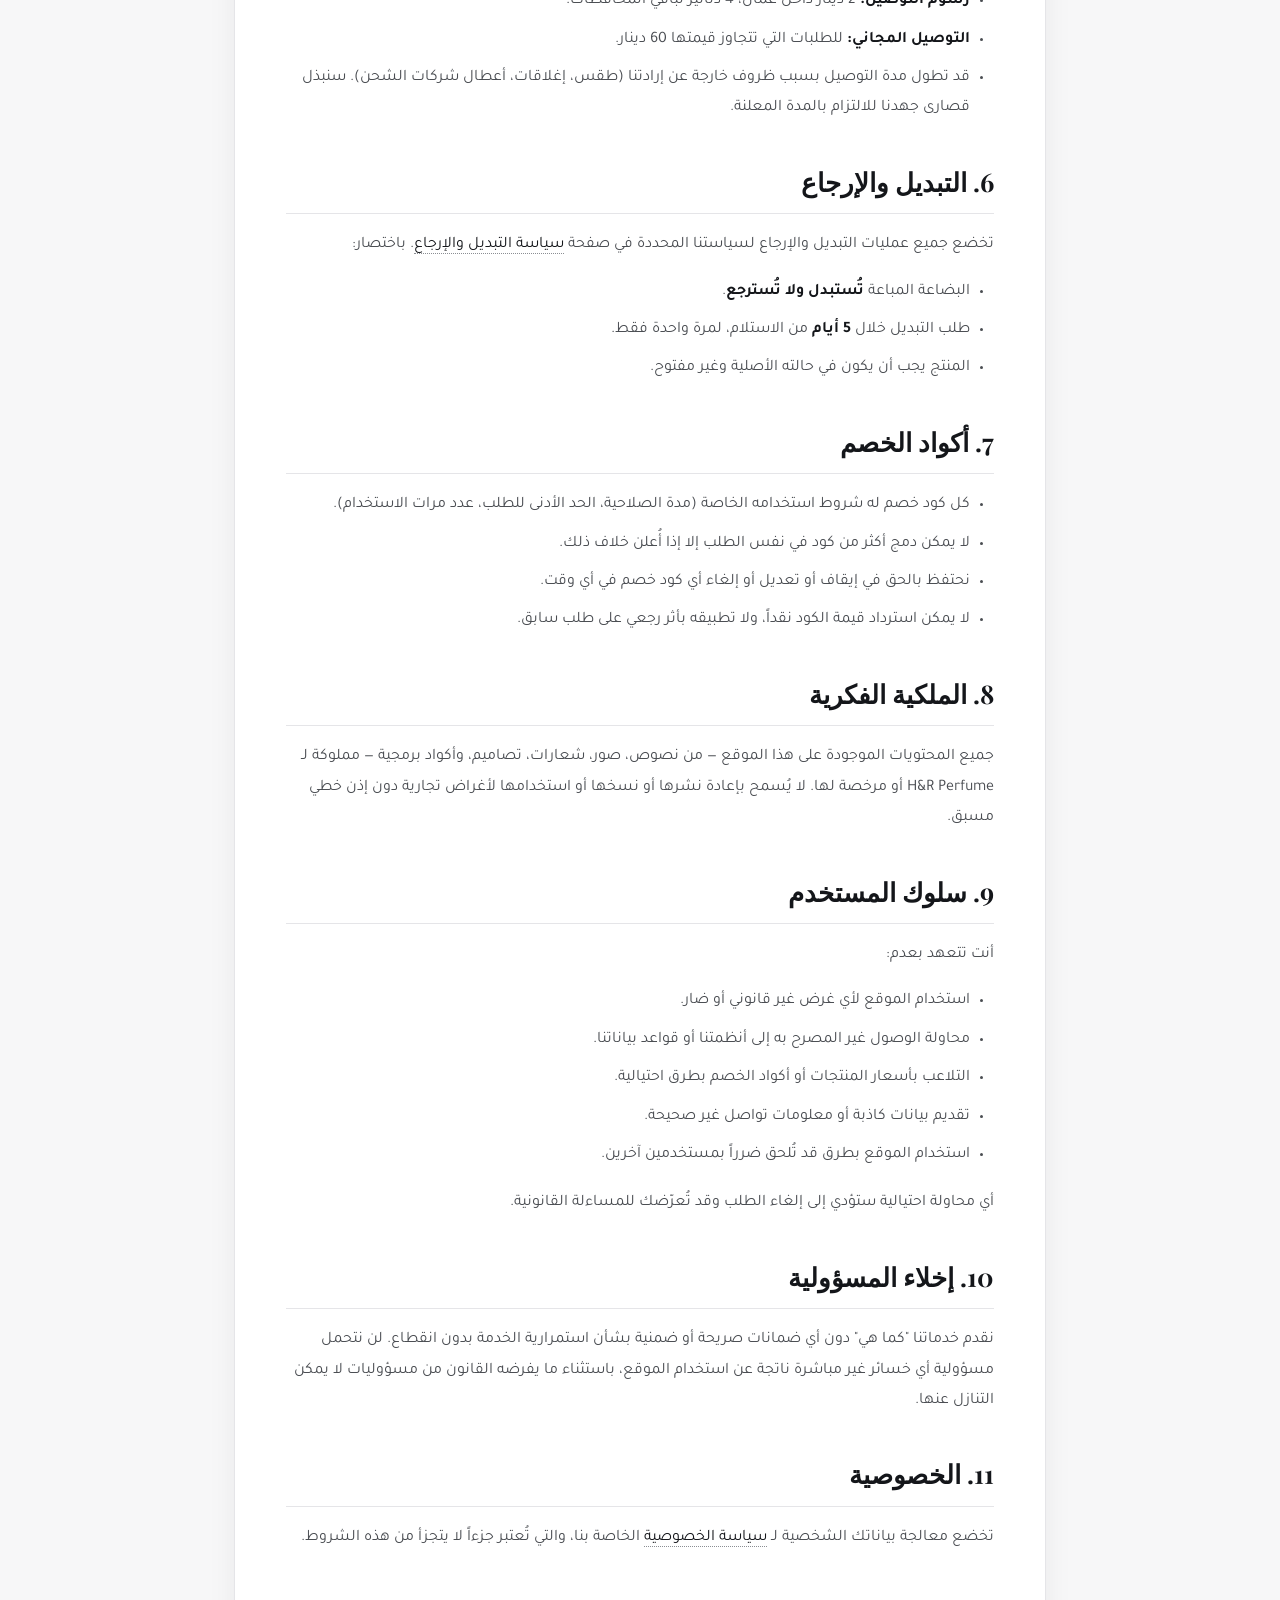
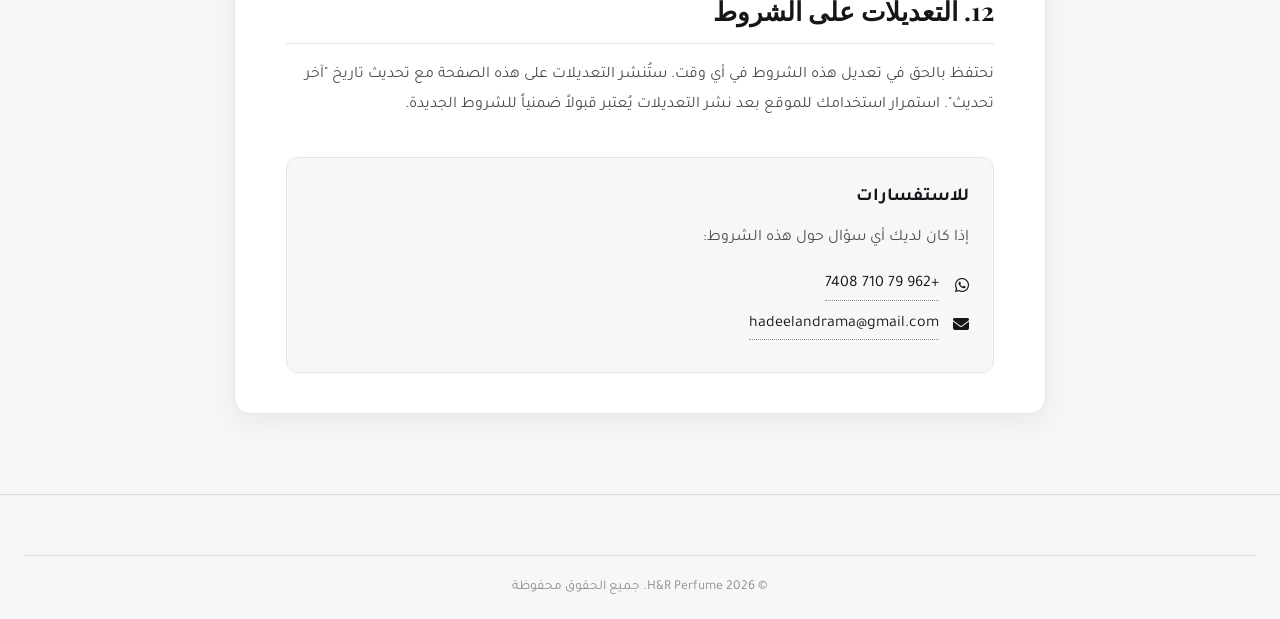
<file: terms.html>
<!DOCTYPE html>
<html lang="ar" dir="rtl">

<head>
    <meta charset="UTF-8">
    <meta name="viewport" content="width=device-width, initial-scale=1.0">
    <title>الشروط والأحكام | H&amp;R Perfume</title>
    <meta name="description" content="الشروط والأحكام لاستخدام موقع H&R Perfume والتسوق منه">
    <meta property="og:title" content="الشروط والأحكام | H&R Perfume">
    <meta property="og:image" content="logo without background.png">
    <meta property="og:locale" content="ar_JO">
    <link rel="icon" type="image/png" href="logo without background.png">
    <link rel="apple-touch-icon" href="logo without background.png">
    <link href="https://fonts.googleapis.com/css2?family=Tajawal:wght@300;400;500;700;800;900&family=Playfair+Display:wght@400;500;600;700&display=swap" rel="stylesheet">
    <link rel="stylesheet" href="https://cdnjs.cloudflare.com/ajax/libs/font-awesome/6.5.1/css/all.min.css">
    <link rel="stylesheet" href="style.css">
    <link rel="stylesheet" href="legal.css">
</head>

<body class="legal-page">
    <header class="legal-header">
        <div class="container">
            <a href="index.html" class="logo">
                <img src="logo without background.png" alt="H&amp;R Perfume">
            </a>
            <a href="index.html" class="legal-back-link">
                <i class="fas fa-arrow-right"></i>
                <span>العودة للرئيسية</span>
            </a>
        </div>
    </header>

    <main class="legal-content">
        <div class="container">
            <h1 class="legal-title">الشروط والأحكام</h1>
            <p class="legal-subtitle">آخر تحديث: 29 أبريل 2026</p>

            <div class="legal-body">
                <h2>1. القبول بالشروط</h2>
                <p>مرحباً بك في <strong>H&amp;R Perfume</strong>. توضح هذه الشروط والأحكام القواعد الخاصة باستخدام موقعنا الإلكتروني والتسوق منه. باستخدامك للموقع أو إجراء طلب شراء، فإنك توافق على هذه الشروط بالكامل. إذا كنت لا توافق على أي جزء منها، يُرجى عدم استخدام الموقع.</p>
                <p>تخضع هذه الشروط للقوانين المعمول بها في <strong>المملكة الأردنية الهاشمية</strong>، وأي نزاع ينشأ عنها يُحال إلى المحاكم المختصة في عمّان.</p>

                <h2>2. المنتجات والأسعار</h2>
                <ul>
                    <li>جميع الأسعار المعروضة على الموقع بالدينار الأردني (د.أ).</li>
                    <li>نسعى للتأكد من دقة الأسعار وتفاصيل المنتجات، ولكن قد تحدث أخطاء أحياناً. في حال اكتشاف خطأ في السعر بعد تقديم الطلب، سنتواصل معك لتأكيد السعر الصحيح أو إلغاء الطلب دون أي رسوم.</li>
                    <li>نحتفظ بالحق في تعديل الأسعار والعروض في أي وقت دون إشعار مسبق. لا تنطبق التغييرات على الطلبات التي تم تأكيدها قبل التعديل.</li>
                    <li>قد تختلف الصور المعروضة قليلاً عن المنتج الفعلي بسبب إعدادات الإضاءة والشاشات.</li>
                </ul>

                <h2>3. الطلبات وعملية الشراء</h2>
                <p>تتم عملية الشراء عبر الخطوات التالية:</p>
                <ol>
                    <li>تختار المنتجات وتضيفها إلى السلة.</li>
                    <li>تكمل بيانات التوصيل وتؤكد الطلب.</li>
                    <li>يصلك تأكيد الطلب عبر <strong>الواتساب</strong> مباشرة من فريقنا.</li>
                    <li>نقوم بتجهيز الطلب وشحنه إلى العنوان المحدد.</li>
                </ol>
                <p>يحق لنا رفض أو إلغاء أي طلب لأسباب مبررة، مثل: عدم توفر المنتج، خطأ في السعر، شك في صحة البيانات، أو وجود سجل سابق بالاستخدام غير اللائق للخدمة.</p>

                <h2>4. الدفع</h2>
                <p>نعتمد حالياً نظام <strong>الدفع عند الاستلام (Cash on Delivery)</strong>. يتم تسديد قيمة الطلب نقداً للمندوب عند تسليم الطلب.</p>

                <h2>5. الشحن والتوصيل</h2>
                <ul>
                    <li><strong>المدة المتوقعة:</strong> من 1 إلى 3 أيام عمل لمدينة عمّان، وقد تمتد لـ 2-5 أيام لباقي المحافظات.</li>
                    <li><strong>رسوم التوصيل:</strong> 2 دينار داخل عمّان، 4 دنانير لباقي المحافظات.</li>
                    <li><strong>التوصيل المجاني:</strong> للطلبات التي تتجاوز قيمتها 60 دينار.</li>
                    <li>قد تطول مدة التوصيل بسبب ظروف خارجة عن إرادتنا (طقس، إغلاقات، أعطال شركات الشحن). سنبذل قصارى جهدنا للالتزام بالمدة المعلنة.</li>
                </ul>

                <h2>6. التبديل والإرجاع</h2>
                <p>تخضع جميع عمليات التبديل والإرجاع لسياستنا المحددة في صفحة <a href="returns.html">سياسة التبديل والإرجاع</a>. باختصار:</p>
                <ul>
                    <li>البضاعة المباعة <strong>تُستبدل ولا تُسترجع</strong>.</li>
                    <li>طلب التبديل خلال <strong>5 أيام</strong> من الاستلام، لمرة واحدة فقط.</li>
                    <li>المنتج يجب أن يكون في حالته الأصلية وغير مفتوح.</li>
                </ul>

                <h2>7. أكواد الخصم</h2>
                <ul>
                    <li>كل كود خصم له شروط استخدامه الخاصة (مدة الصلاحية، الحد الأدنى للطلب، عدد مرات الاستخدام).</li>
                    <li>لا يمكن دمج أكثر من كود في نفس الطلب إلا إذا أُعلن خلاف ذلك.</li>
                    <li>نحتفظ بالحق في إيقاف أو تعديل أو إلغاء أي كود خصم في أي وقت.</li>
                    <li>لا يمكن استرداد قيمة الكود نقداً، ولا تطبيقه بأثر رجعي على طلب سابق.</li>
                </ul>

                <h2>8. الملكية الفكرية</h2>
                <p>جميع المحتويات الموجودة على هذا الموقع — من نصوص، صور، شعارات، تصاميم، وأكواد برمجية — مملوكة لـ H&amp;R Perfume أو مرخصة لها. لا يُسمح بإعادة نشرها أو نسخها أو استخدامها لأغراض تجارية دون إذن خطي مسبق.</p>

                <h2>9. سلوك المستخدم</h2>
                <p>أنت تتعهد بعدم:</p>
                <ul>
                    <li>استخدام الموقع لأي غرض غير قانوني أو ضار.</li>
                    <li>محاولة الوصول غير المصرح به إلى أنظمتنا أو قواعد بياناتنا.</li>
                    <li>التلاعب بأسعار المنتجات أو أكواد الخصم بطرق احتيالية.</li>
                    <li>تقديم بيانات كاذبة أو معلومات تواصل غير صحيحة.</li>
                    <li>استخدام الموقع بطرق قد تُلحق ضرراً بمستخدمين آخرين.</li>
                </ul>
                <p>أي محاولة احتيالية ستؤدي إلى إلغاء الطلب وقد تُعرّضك للمساءلة القانونية.</p>

                <h2>10. إخلاء المسؤولية</h2>
                <p>نقدم خدماتنا "كما هي" دون أي ضمانات صريحة أو ضمنية بشأن استمرارية الخدمة بدون انقطاع. لن نتحمل مسؤولية أي خسائر غير مباشرة ناتجة عن استخدام الموقع، باستثناء ما يفرضه القانون من مسؤوليات لا يمكن التنازل عنها.</p>

                <h2>11. الخصوصية</h2>
                <p>تخضع معالجة بياناتك الشخصية لـ <a href="privacy.html">سياسة الخصوصية</a> الخاصة بنا، والتي تُعتبر جزءاً لا يتجزأ من هذه الشروط.</p>

                <h2>12. التعديلات على الشروط</h2>
                <p>نحتفظ بالحق في تعديل هذه الشروط في أي وقت. ستُنشر التعديلات على هذه الصفحة مع تحديث تاريخ "آخر تحديث". استمرار استخدامك للموقع بعد نشر التعديلات يُعتبر قبولاً ضمنياً للشروط الجديدة.</p>

                <div class="legal-contact-box">
                    <h3>للاستفسارات</h3>
                    <p>إذا كان لديك أي سؤال حول هذه الشروط:</p>
                    <ul>
                        <li><i class="fab fa-whatsapp"></i> <a href="https://wa.me/962797107408" target="_blank">+962 79 710 7408</a></li>
                        <li><i class="fas fa-envelope"></i> <a href="mailto:hadeelandrama@gmail.com">hadeelandrama@gmail.com</a></li>
                    </ul>
                </div>
            </div>
        </div>
    </main>

    <footer class="main-footer">
        <div class="container">
            <div class="footer-bottom">
                <p>&copy; 2026 H&amp;R Perfume. جميع الحقوق محفوظة</p>
            </div>
        </div>
    </footer>
</body>

</html>
</file>
<file: style.css>
/* ===== CSS Variables & Design Tokens ===== */
:root {
    --bg-primary: #ffffff;
    --bg-secondary: #f7f7f8;
    --bg-tertiary: #eeeef1;
    --bg-card: #fafafa;
    --bg-card-hover: #f1f2f4;

    --gold-primary: #6E737A;
    --gold-light: #BFC5CC;
    --gold-dark: #2c2f33;
    --gold-glow: rgba(110, 115, 122, 0.10);
    --gold-glow-strong: rgba(110, 115, 122, 0.22);

    --text-primary: #14161a;
    --text-secondary: #4a4d52;
    --text-muted: #8b8e93;
    --text-on-gold: #14161a;

    --border-color: rgba(20, 22, 26, 0.12);
    --border-hover: rgba(20, 22, 26, 0.32);

    --shadow-sm: 0 2px 8px rgba(0, 0, 0, 0.3);
    --shadow-md: 0 4px 20px rgba(0, 0, 0, 0.4);
    --shadow-lg: 0 8px 40px rgba(0, 0, 0, 0.5);
    --shadow-gold: 0 10px 40px rgba(191, 197, 204, 0.18);

    --gradient-gold: linear-gradient(135deg, var(--gold-dark), var(--gold-primary), var(--gold-light));
    --gradient-dark: linear-gradient(180deg, var(--bg-primary) 0%, var(--bg-secondary) 100%);
    --gradient-card: linear-gradient(145deg, #ffffff, #fafafa);

    --radius-sm: 8px;
    --radius-md: 12px;
    --radius-lg: 20px;
    --radius-xl: 28px;

    --font-arabic: 'Tajawal', sans-serif;
    --font-display: 'Playfair Display', serif;

    --transition-fast: 0.2s cubic-bezier(0.16, 1, 0.3, 1);
    --transition-base: 0.4s cubic-bezier(0.16, 1, 0.3, 1);
    --transition-slow: 0.7s cubic-bezier(0.16, 1, 0.3, 1);
}

/* ===== Reset & Base ===== */
*,
*::before,
*::after {
    margin: 0;
    padding: 0;
    box-sizing: border-box;
}

html {
    scroll-behavior: smooth;
    scrollbar-width: thin;
    scrollbar-color: var(--gold-dark) var(--bg-secondary);
}

section[id] {
    scroll-margin-top: 80px;
}

html::-webkit-scrollbar {
    width: 8px;
}

html::-webkit-scrollbar-track {
    background: var(--bg-secondary);
}

html::-webkit-scrollbar-thumb {
    background: var(--gold-dark);
    border-radius: 4px;
}

body {
    font-family: var(--font-arabic);
    background: var(--bg-primary);
    color: var(--text-primary);
    overflow-x: hidden;
    line-height: 1.7;
    -webkit-font-smoothing: antialiased;
    position: relative;
}

body::before,
body::after {
    content: '';
    position: fixed;
    border-radius: 50%;
    filter: blur(120px);
    pointer-events: none;
    z-index: 0;
    will-change: transform;
}

body::before {
    width: 520px;
    height: 520px;
    top: -120px;
    right: -140px;
    background: radial-gradient(circle, rgba(191, 197, 204, 0.10), transparent 70%);
    animation: blob-float-a 22s ease-in-out infinite;
}

body::after {
    width: 620px;
    height: 620px;
    bottom: -180px;
    left: -160px;
    background: radial-gradient(circle, rgba(230, 232, 235, 0.07), transparent 70%);
    animation: blob-float-b 28s ease-in-out infinite;
}

@keyframes blob-float-a {

    0%,
    100% {
        transform: translate(0, 0) scale(1);
    }

    50% {
        transform: translate(-40px, 60px) scale(1.08);
    }
}

@keyframes blob-float-b {

    0%,
    100% {
        transform: translate(0, 0) scale(1);
    }

    50% {
        transform: translate(60px, -50px) scale(1.12);
    }
}

main,
header,
footer,
section {
    position: relative;
    z-index: 1;
}

a {
    text-decoration: none;
    color: inherit;
    transition: var(--transition-fast);
}

img {
    max-width: 100%;
    display: block;
}

button {
    cursor: pointer;
    border: none;
    outline: none;
    font-family: var(--font-arabic);
    transition: var(--transition-base);
}

.container {
    max-width: 1280px;
    margin: 0 auto;
    padding: 0 24px;
}

/* ===== Page Loader ===== */
.page-loader {
    position: fixed;
    inset: 0;
    z-index: 10000;
    background: var(--bg-primary);
    display: flex;
    align-items: center;
    justify-content: center;
    transition: opacity 0.6s ease, visibility 0.6s ease;
}

.page-loader.hidden {
    opacity: 0;
    visibility: hidden;
}

.loader-content {
    position: relative;
    display: flex;
    align-items: center;
    justify-content: center;
}

.loader-logo {
    width: 120px;
    animation: loaderPulse 1.5s ease-in-out infinite;
    filter: brightness(0);
}

.loader-bar {
    position: absolute;
    top: calc(100% + 24px);
    left: 50%;
    transform: translateX(-50%);
    width: 200px;
    height: 3px;
    background: var(--bg-tertiary);
    border-radius: 3px;
    overflow: hidden;
}

.loader-bar-fill {
    width: 0;
    height: 100%;
    background: #000000;
    border-radius: 3px;
    animation: loaderFill 1.8s ease forwards;
}

@keyframes loaderPulse {

    0%,
    100% {
        opacity: 0.6;
        transform: scale(0.95);
    }

    50% {
        opacity: 1;
        transform: scale(1.05);
    }
}

@keyframes loaderFill {
    0% {
        width: 0;
    }

    100% {
        width: 100%;
    }
}

/* ===== Header ===== */
.main-header {
    position: fixed;
    top: 0;
    left: 0;
    right: 0;
    z-index: 1500;
    transition: var(--transition-base);
}

.header-top {
    background: linear-gradient(135deg, #f8f8f8 0%, #ffffff 50%, #f0f0f0 100%);
    color: #2c2f33;
    padding: 6px 0;
    font-size: 0.8rem;
    font-weight: 500;
    overflow: hidden;
}

.header-top .container {
    display: flex;
    justify-content: center;
    gap: 40px;
}

.header-top span {
    display: flex;
    align-items: center;
    gap: 6px;
    white-space: nowrap;
}

.navbar {
    background: #000000;
    border-bottom: 1px solid rgba(255, 255, 255, 0.08);
    padding: 0;
    transition: var(--transition-base);
}

.main-header.scrolled .navbar {
    background: #000000;
    border-bottom-color: rgba(255, 255, 255, 0.12);
    box-shadow: 0 8px 32px rgba(0, 0, 0, 0.45);
}

.main-header.scrolled .header-top {
    margin-top: -40px;
}

.navbar-content {
    display: flex;
    align-items: center;
    justify-content: space-between;
    height: 72px;
}

.logo img {
    height: 52px;
    filter: brightness(0) invert(1);
    transition: var(--transition-base);
}

.logo:hover img {
    filter: brightness(0) invert(0.85) sepia(1) hue-rotate(5deg) saturate(3);
}

.nav-links {
    display: flex;
    list-style: none;
    gap: 8px;
}

/* Hide mobile-only menu elements on desktop */
.mobile-menu-header-item,
.mobile-menu-divider-item,
.mobile-menu-footer-item {
    display: none;
}

.nav-link i {
    display: none;
}

.nav-link {
    padding: 10px 20px;
    font-size: 0.95rem;
    font-weight: 500;
    color: #d0d3d8;
    border-radius: var(--radius-sm);
    position: relative;
    transition: var(--transition-base);
}

.nav-link::after {
    content: '';
    position: absolute;
    bottom: 4px;
    right: 50%;
    transform: translateX(50%);
    width: 0;
    height: 2px;
    background: var(--gradient-gold);
    border-radius: 2px;
    transition: var(--transition-base);
}

.nav-link:hover,
.nav-link.active {
    color: #ffffff;
}

.nav-link:hover::after,
.nav-link.active::after {
    width: 24px;
}

.nav-actions {
    display: flex;
    align-items: center;
    gap: 12px;
}

.search-btn {
    position: relative;
    width: 44px;
    height: 44px;
    border-radius: 50%;
    background: var(--bg-tertiary);
    border: 1px solid var(--border-color);
    color: var(--text-primary);
    font-size: 1.1rem;
    display: flex;
    align-items: center;
    justify-content: center;
}

.search-btn:hover {
    background: #f1f2f4;
    border-color: #000000;
    color: #14161a;
    transform: scale(1.05);
}

.cart-btn {
    position: relative;
    width: 44px;
    height: 44px;
    border-radius: 50%;
    background: var(--bg-tertiary);
    border: 1px solid var(--border-color);
    color: var(--text-primary);
    font-size: 1.1rem;
    display: flex;
    align-items: center;
    justify-content: center;
}

.cart-btn:hover {
    background: #f1f2f4;
    border-color: #000000;
    color: #14161a;
    transform: scale(1.05);
}

.cart-count {
    position: absolute;
    top: -2px;
    left: -2px;
    width: 20px;
    height: 20px;
    border-radius: 50%;
    background: #000000;
    color: #ffffff;
    font-size: 0.7rem;
    font-weight: 700;
    display: flex;
    align-items: center;
    justify-content: center;
    transition: var(--transition-fast);
}

.cart-count.bump {
    animation: cartBump 0.3s ease;
}

@keyframes cartBump {

    0%,
    100% {
        transform: scale(1);
    }

    50% {
        transform: scale(1.4);
    }
}

/* Mobile Menu Button */
.mobile-menu-btn {
    display: none;
    flex-direction: column;
    gap: 5px;
    background: none;
    padding: 8px;
}

.mobile-menu-btn span {
    width: 24px;
    height: 2px;
    background: #ffffff;
    border-radius: 2px;
    transition: var(--transition-base);
}

.mobile-menu-btn.active span:nth-child(1) {
    transform: translateY(7px) rotate(45deg);
}

.mobile-menu-btn.active span:nth-child(2) {
    opacity: 0;
    transform: scaleX(0);
}

.mobile-menu-btn.active span:nth-child(3) {
    transform: translateY(-7px) rotate(-45deg);
}

/* ===== Cart Sidebar ===== */
.cart-overlay {
    position: fixed;
    inset: 0;
    background: rgba(0, 0, 0, 0.6);
    backdrop-filter: blur(4px);
    z-index: 2000;
    opacity: 0;
    visibility: hidden;
    transition: var(--transition-base);
}

.cart-overlay.active {
    opacity: 1;
    visibility: visible;
}

.cart-sidebar {
    position: fixed;
    top: 0;
    left: 0;
    width: 400px;
    max-width: 90vw;
    height: 100vh;
    background: var(--bg-secondary);
    border-right: 1px solid var(--border-color);
    z-index: 2001;
    display: flex;
    flex-direction: column;
    transform: translateX(-100%);
    transition: transform 0.4s cubic-bezier(0.4, 0, 0.2, 1);
}

.cart-sidebar.active {
    transform: translateX(0);
}

.cart-header {
    display: flex;
    align-items: center;
    justify-content: space-between;
    padding: 16px 18px;
    border-bottom: 1px solid var(--border-color);
}

.cart-header h3 {
    font-size: 1.05rem;
    color: #14161a;
    display: flex;
    align-items: center;
    gap: 8px;
}

.cart-close {
    width: 36px;
    height: 36px;
    border-radius: 50%;
    background: var(--bg-tertiary);
    color: var(--text-secondary);
    display: flex;
    align-items: center;
    justify-content: center;
}

.cart-close:hover {
    background: rgba(220, 50, 50, 0.2);
    color: #ff4444;
}

.cart-items {
    flex: 1;
    overflow-y: auto;
    padding: 12px;
    scrollbar-width: thin;
    scrollbar-color: #4a4d52 transparent;
}

.cart-empty {
    display: flex;
    flex-direction: column;
    align-items: center;
    justify-content: center;
    height: 100%;
    color: var(--text-muted);
    text-align: center;
}

.cart-empty i {
    font-size: 3rem;
    margin-bottom: 16px;
    opacity: 0.3;
}

.cart-empty p {
    font-size: 1.1rem;
    margin-bottom: 4px;
    color: var(--text-secondary);
}

.cart-item {
    position: relative;
    display: grid;
    grid-template-columns: 64px 1fr;
    gap: 12px;
    padding: 12px;
    background: var(--bg-tertiary);
    border-radius: var(--radius-md);
    border: 1px solid var(--border-color);
    margin-bottom: 8px;
    animation: fadeSlideIn 0.3s ease;
}

.cart-item-image {
    width: 64px;
    height: 64px;
    border-radius: var(--radius-sm);
    overflow: hidden;
    flex-shrink: 0;
    background: var(--bg-card);
}

.cart-item-image img {
    width: 100%;
    height: 100%;
    object-fit: cover;
}

.cart-item-info {
    flex: 1;
    display: flex;
    flex-direction: column;
    gap: 6px;
    min-width: 0;
}

.cart-item-name {
    font-size: 0.9rem;
    font-weight: 600;
    line-height: 1.35;
    color: var(--text-primary);
    padding-right: 22px;
}

.cart-item-detail {
    font-size: 0.76rem;
    color: var(--text-muted);
}

.cart-item-bottom {
    display: flex;
    align-items: center;
    justify-content: space-between;
    gap: 8px;
    margin-top: auto;
}

.cart-item-price {
    font-size: 0.9rem;
    font-weight: 700;
    color: #14161a;
}

.cart-item-meta {
    display: flex;
    align-items: center;
    justify-content: space-between;
    gap: 8px;
}

.cart-item-qty {
    display: inline-flex;
    align-items: center;
    gap: 4px;
    padding: 3px;
    background: #f1f2f4;
    border: 1px solid rgba(20, 22, 26, 0.1);
    border-radius: 999px;
}

.cart-qty-btn {
    width: 24px;
    height: 24px;
    border-radius: 50%;
    background: var(--bg-primary);
    color: var(--text-primary);
    display: inline-flex;
    align-items: center;
    justify-content: center;
    font-size: 0.78rem;
}

.cart-qty-btn:hover {
    background: #000000;
    color: #ffffff;
}

.cart-qty-value {
    min-width: 16px;
    text-align: center;
    font-size: 0.85rem;
    font-weight: 700;
    color: var(--text-primary);
}

.cart-item-remove {
    position: absolute;
    top: 10px;
    left: 10px;
    width: 24px;
    height: 24px;
    border-radius: 50%;
    background: rgba(220, 50, 50, 0.1);
    color: #ff4444;
    font-size: 0.68rem;
    display: flex;
    align-items: center;
    justify-content: center;
}

.cart-item-remove:hover {
    background: rgba(220, 50, 50, 0.25);
}

.cart-footer {
    padding: 16px 18px 14px;
    border-top: 1px solid var(--border-color);
    background: var(--bg-primary);
}

.cart-discount-section {
    margin-bottom: 12px;
    padding: 12px;
    background: linear-gradient(145deg, rgba(255, 255, 255, 0.04), rgba(255, 255, 255, 0.02));
    border: 1px solid var(--border-color);
    border-radius: var(--radius-md);
    box-shadow: var(--shadow-sm);
}

.cart-discount-toggle {
    width: 100%;
    display: flex;
    align-items: center;
    justify-content: space-between;
    gap: 10px;
    background: transparent;
    color: inherit;
    padding: 0;
}

.cart-discount-toggle-text {
    display: flex;
    align-items: center;
    gap: 8px;
    flex-wrap: wrap;
}

.cart-discount-label {
    display: block;
    margin-bottom: 0;
    color: var(--text-primary);
    font-size: 0.86rem;
    font-weight: 700;
}

.cart-discount-toggle-hint {
    display: inline-flex;
    align-items: center;
    padding: 3px 8px;
    border-radius: 999px;
    background: rgba(255, 255, 255, 0.05);
    color: var(--text-muted);
    font-size: 0.7rem;
    font-weight: 700;
}

.cart-discount-toggle i {
    color: var(--text-muted);
    font-size: 0.76rem;
    transition: transform var(--transition-fast), color var(--transition-fast);
}

.cart-discount-section.is-expanded .cart-discount-toggle i {
    transform: rotate(180deg);
    color: #14161a;
}

.cart-discount-content {
    margin-top: 10px;
}

.cart-discount-section.is-collapsed .cart-discount-content {
    display: none;
}

.cart-discount-form {
    display: grid;
    grid-template-columns: 1fr auto;
    gap: 8px;
    align-items: stretch;
}

.cart-discount-input {
    width: 100%;
    padding: 10px 12px;
    border-radius: var(--radius-md);
    border: 1px solid rgba(255, 255, 255, 0.08);
    background: rgba(255, 255, 255, 0.03);
    color: var(--text-primary);
    font-family: var(--font-arabic);
    font-size: 0.88rem;
    text-align: right;
    direction: rtl;
    transition: var(--transition-fast);
}

.cart-discount-input::placeholder {
    color: var(--text-muted);
}

.cart-discount-input:focus {
    border-color: #000000;
    box-shadow: 0 0 0 3px rgba(0, 0, 0, 0.08);
}

.cart-discount-btn {
    min-width: 82px;
    padding: 0 14px;
    border-radius: var(--radius-md);
    background: #000000;
    color: #ffffff;
    font-size: 0.86rem;
    font-weight: 800;
}

.cart-discount-btn:disabled {
    opacity: 0.45;
    cursor: not-allowed;
    transform: none;
}

.cart-discount-message {
    min-height: 16px;
    margin-top: 8px;
    font-size: 0.78rem;
    font-weight: 600;
}

.cart-discount-message.is-valid {
    color: #7bc89c;
}

.cart-discount-message.is-invalid {
    color: #ff7a7a;
}

.cart-discount-message.is-applied {
    color: #4a4d52;
}

.cart-discount-applied {
    margin-top: 8px;
    padding-top: 8px;
    border-top: 1px solid rgba(255, 255, 255, 0.06);
}

.cart-discount-applied-row,
.cart-summary-line {
    display: flex;
    align-items: center;
    justify-content: space-between;
    gap: 12px;
}

.cart-discount-applied-row {
    margin-bottom: 4px;
    color: var(--text-primary);
    font-size: 0.82rem;
    font-weight: 700;
}

.cart-discount-applied-value {
    display: block;
    color: #7bc89c;
    font-size: 0.78rem;
    font-weight: 700;
}

.cart-discount-remove {
    padding: 4px 8px;
    border-radius: 999px;
    background: rgba(255, 255, 255, 0.05);
    color: var(--text-secondary);
    font-size: 0.72rem;
    border: 1px solid rgba(255, 255, 255, 0.08);
}

.cart-discount-remove:hover {
    border-color: #000000;
    color: #14161a;
}

.cart-summary-line {
    margin-bottom: 8px;
    color: var(--text-secondary);
    font-size: 0.9rem;
}

.cart-summary-line span:last-child,
.cart-summary-discount span:last-child {
    font-weight: 700;
}

.cart-summary-discount span:last-child {
    color: #7bc89c;
}

.cart-total {
    display: flex;
    justify-content: space-between;
    font-size: 1.02rem;
    font-weight: 700;
    margin-bottom: 12px;
    color: var(--text-primary);
}

.cart-total span:last-child {
    color: #14161a;
}

.cart-shipping-status {
    margin-bottom: 12px;
}

.cart-shipping-status p {
    font-size: 0.82rem;
    color: var(--text-secondary);
    margin-bottom: 8px;
}

.cart-shipping-bar {
    width: 100%;
    height: 9px;
    background: rgba(255, 255, 255, 0.08);
    border-radius: 999px;
    overflow: hidden;
    border: 1px solid rgba(255, 255, 255, 0.06);
}

.cart-shipping-bar span {
    display: block;
    height: 100%;
    width: 0;
    background: repeating-linear-gradient(-45deg,
            #2c2f33 0 10px,
            #4a4d52 10px 20px);
    border-radius: inherit;
    transition: width var(--transition-base);
}

.btn-checkout {
    width: 100%;
    padding: 12px;
    border-radius: var(--radius-md);
    background: #25D366;
    color: white;
    font-size: 0.96rem;
    font-weight: 700;
    display: flex;
    align-items: center;
    justify-content: center;
    gap: 8px;
    margin-bottom: 8px;
}

.btn-checkout:hover {
    background: #20bd5a;
    transform: translateY(-2px);
    box-shadow: 0 4px 20px rgba(37, 211, 102, 0.3);
}

.btn-clear-cart {
    width: 100%;
    padding: 9px;
    border-radius: var(--radius-md);
    background: transparent;
    color: var(--text-muted);
    font-size: 0.8rem;
    border: 1px solid rgba(255, 255, 255, 0.08);
}

.btn-clear-cart:hover {
    background: rgba(220, 50, 50, 0.1);
    color: #ff4444;
    border-color: rgba(220, 50, 50, 0.2);
}

/* ===== Hero Section ===== */
.hero-section {
    position: relative;
    height: 100vh;
    min-height: 600px;
    overflow: hidden;
}

.hero-slider {
    position: relative;
    width: 100%;
    height: 100%;
}

.slide {
    position: absolute;
    inset: 0;
    background-size: cover;
    background-position: center;
    opacity: 0;
    transition: opacity 1s ease;
}

.slide.active {
    opacity: 1;
}

.slide-overlay {
    position: absolute;
    inset: 0;
    background: linear-gradient(to bottom,
            rgba(10, 10, 10, 0.5) 0%,
            rgba(10, 10, 10, 0.3) 40%,
            rgba(10, 10, 10, 0.7) 100%);
}

.slide-content {
    position: absolute;
    bottom: 15%;
    right: 8%;
    max-width: 600px;
    z-index: 2;
    opacity: 0;
    transform: translateY(30px);
    transition: opacity 0.8s ease 0.3s, transform 0.8s ease 0.3s;
}

.slide.active .slide-content {
    opacity: 1;
    transform: translateY(0);
}

.slide-badge {
    display: inline-block;
    padding: 6px 20px;
    background: rgba(255, 255, 255, 0.15);
    border: 1px solid rgba(255, 255, 255, 0.5);
    border-radius: 30px;
    color: #ffffff;
    font-size: 0.85rem;
    font-weight: 500;
    letter-spacing: 1px;
    margin-bottom: 20px;
}

.slide-content h1 {
    font-family: var(--font-arabic);
    font-size: 3.5rem;
    font-weight: 800;
    line-height: 1.3;
    margin-bottom: 16px;
    color: #ffffff;
    text-shadow: 2px 4px 20px rgba(0, 0, 0, 0.6);
}

.slide-content p {
    font-size: 1.15rem;
    color: rgba(255, 255, 255, 0.75);
    margin-bottom: 32px;
    line-height: 1.8;
}

.btn-primary {
    display: inline-flex;
    align-items: center;
    gap: 10px;
    padding: 14px 36px;
    background: #ffffff;
    color: #14161a;
    font-size: 1.05rem;
    font-weight: 700;
    border-radius: var(--radius-xl);
    transition: var(--transition-base);
    box-shadow: 0 4px 20px rgba(0, 0, 0, 0.25);
}

.btn-primary:hover {
    transform: translateY(-3px);
    background: #f0f0f0;
    box-shadow: 0 8px 35px rgba(0, 0, 0, 0.3);
}

.btn-primary i {
    transition: transform 0.3s ease;
}

.btn-primary:hover i {
    transform: translateX(-5px);
}

.slider-controls {
    position: absolute;
    bottom: 40px;
    left: 50%;
    transform: translateX(-50%);
    display: flex;
    align-items: center;
    gap: 20px;
    z-index: 5;
}

.slider-btn {
    width: 44px;
    height: 44px;
    border-radius: 50%;
    background: rgba(255, 255, 255, 0.08);
    border: 1px solid rgba(255, 255, 255, 0.15);
    color: white;
    font-size: 0.9rem;
    display: flex;
    align-items: center;
    justify-content: center;
    backdrop-filter: blur(10px);
}

.slider-btn:hover {
    background: var(--gold-glow);
    border-color: var(--gold-primary);
    color: var(--gold-primary);
}

.slider-dots {
    display: flex;
    gap: 8px;
}

.slider-dot {
    width: 12px;
    height: 12px;
    border-radius: 50%;
    background: rgba(255, 255, 255, 0.2);
    border: 1px solid rgba(255, 255, 255, 0.3);
    cursor: pointer;
    transition: var(--transition-base);
}

.slider-dot.active {
    background: #ffffff;
    border-color: #ffffff;
    box-shadow: 0 0 12px rgba(255, 255, 255, 0.5);
    transform: scale(1.2);
}

.hero-scroll-indicator {
    position: absolute;
    bottom: 100px;
    left: 50%;
    transform: translateX(-50%);
    display: flex;
    flex-direction: column;
    align-items: center;
    gap: 8px;
    color: var(--text-muted);
    font-size: 0.8rem;
    z-index: 5;
    animation: scrollBounce 2s ease infinite;
}

@keyframes scrollBounce {

    0%,
    100% {
        transform: translateX(-50%) translateY(0);
    }

    50% {
        transform: translateX(-50%) translateY(8px);
    }
}

/* ===== Features Bar ===== */
.features-bar {
    background: var(--bg-secondary);
    border-top: 1px solid var(--border-color);
    border-bottom: 1px solid var(--border-color);
    padding: 32px 0;
}

.features-bar .container {
    display: grid;
    grid-template-columns: repeat(4, 1fr);
    gap: 24px;
}

.feature-item {
    display: flex;
    align-items: center;
    gap: 16px;
    padding: 12px 16px;
    border-radius: var(--radius-md);
    transition: var(--transition-base);
}

.feature-item:hover {
    background: #f1f2f4;
}

.feature-icon {
    width: 50px;
    height: 50px;
    border-radius: 50%;
    background: #f1f2f4;
    border: 1px solid rgba(20, 22, 26, 0.15);
    display: flex;
    align-items: center;
    justify-content: center;
    color: #14161a;
    font-size: 1.2rem;
    flex-shrink: 0;
}

.feature-text h4 {
    font-size: 0.95rem;
    font-weight: 700;
    margin-bottom: 2px;
}

.feature-text p {
    font-size: 0.8rem;
    color: var(--text-muted);
}

/* ===== Section Common ===== */
.section {
    padding: 80px 0;
}

.section-header {
    text-align: center;
    margin-bottom: 50px;
}

.section-badge {
    display: inline-block;
    padding: 5px 18px;
    background: #000000;
    border: 1px solid #000000;
    border-radius: 30px;
    color: #ffffff;
    font-size: 0.82rem;
    font-weight: 500;
    margin-bottom: 14px;
}

.section-header h2 {
    font-size: 2.4rem;
    font-weight: 800;
    margin-bottom: 12px;
    color: #14161a;
}

.section-header p {
    color: var(--text-secondary);
    font-size: 1.05rem;
    max-width: 500px;
    margin: 0 auto;
}

.section-divider {
    display: flex;
    align-items: center;
    justify-content: center;
    gap: 12px;
    margin-top: 20px;
}

.section-divider span {
    width: 60px;
    height: 1px;
    background: #14161a;
}

.section-divider i {
    color: #14161a;
    font-size: 0.75rem;
}

/* ===== Products Grid ===== */
.products-grid {
    display: grid;
    grid-template-columns: repeat(auto-fill, minmax(270px, 1fr));
    gap: 24px;
}

.product-card {
    background: var(--gradient-card);
    border-radius: var(--radius-lg);
    border: 1px solid var(--border-color);
    overflow: hidden;
    transition: var(--transition-base);
    cursor: pointer;
    position: relative;
    opacity: 0;
    transform: translateY(20px);
    animation: fadeSlideIn 0.5s ease forwards;
    box-shadow: 0 6px 22px rgba(0, 0, 0, 0.35);
}

.product-card::before {
    content: '';
    position: absolute;
    inset: 0;
    border-radius: inherit;
    padding: 1px;
    background: linear-gradient(145deg, rgba(230, 232, 235, 0.18), transparent 45%, transparent 55%, rgba(191, 197, 204, 0.1));
    -webkit-mask: linear-gradient(#000 0 0) content-box, linear-gradient(#000 0 0);
    -webkit-mask-composite: xor;
    mask-composite: exclude;
    pointer-events: none;
    opacity: 0;
    transition: opacity var(--transition-base);
    z-index: 3;
}

.product-card:hover {
    transform: translateY(-8px);
    border-color: var(--border-hover);
    box-shadow: var(--shadow-gold), 0 14px 40px rgba(0, 0, 0, 0.55);
    background: var(--bg-card-hover);
}

.product-card:hover::before {
    opacity: 1;
}

@keyframes fadeSlideIn {
    to {
        opacity: 1;
        transform: translateY(0);
    }
}

.product-image {
    position: relative;
    width: 100%;
    aspect-ratio: 1;
    overflow: hidden;
    background: transparent;
}

.product-image::after {
    content: '';
    position: absolute;
    inset: auto 12% 7%;
    height: 16px;
    background: radial-gradient(ellipse at center, rgba(0, 0, 0, 0.28), transparent 70%);
    filter: blur(5px);
    pointer-events: none;
    z-index: 0;
}

.product-image img {
    width: 100%;
    height: 100%;
    object-fit: contain;
    padding: 6px;
    transition: transform 0.6s ease, filter 0.6s ease;
    position: relative;
    z-index: 1;
    filter: drop-shadow(0 14px 18px rgba(0, 0, 0, 0.55));
}

.product-card:hover .product-image img {
    transform: scale(1.06) translateY(-4px);
    filter: drop-shadow(0 22px 22px rgba(0, 0, 0, 0.4));
}

.product-badge {
    position: absolute;
    top: 14px;
    right: 14px;
    padding: 4px 14px;
    border-radius: 20px;
    font-size: 0.75rem;
    font-weight: 700;
    z-index: 2;
}

.badge-bestseller {
    background: #000000;
    color: #ffffff;
}

.product-overlay {
    position: absolute;
    inset: 0;
    background: linear-gradient(180deg, rgba(10, 10, 10, 0.15) 0%, rgba(10, 10, 10, 0.75) 100%);
    display: flex;
    align-items: flex-end;
    justify-content: center;
    padding-bottom: 22px;
    opacity: 0;
    transition: var(--transition-base);
    z-index: 2;
}

.product-card:hover .product-overlay {
    opacity: 1;
}

.product-overlay-btn {
    padding: 12px 28px;
    border-radius: var(--radius-xl);
    background: #000000;
    color: #ffffff;
    font-weight: 700;
    font-size: 0.9rem;
    display: flex;
    align-items: center;
    gap: 8px;
    transform: translateY(10px);
    transition: var(--transition-base);
}

.product-card:hover .product-overlay-btn {
    transform: translateY(0);
}

.product-info {
    padding: 18px 20px;
}

.product-brand {
    font-size: 0.78rem;
    color: #4a4d52;
    font-weight: 600;
    margin-bottom: 4px;
    letter-spacing: 0.5px;
}

.product-name {
    font-size: 1.1rem;
    font-weight: 700;
    margin-bottom: 6px;
    color: var(--text-primary);
}

.product-gender {
    display: inline-flex;
    align-items: center;
    gap: 5px;
    font-size: 0.75rem;
    color: var(--text-secondary);
    padding: 4px 12px;
    background: rgba(20, 22, 26, 0.05);
    border: 1px solid rgba(20, 22, 26, 0.12);
    border-radius: 20px;
    margin-bottom: 12px;
}

.product-prices {
    display: flex;
    align-items: center;
    gap: 16px;
    padding-top: 12px;
    border-top: 1px solid rgba(20, 22, 26, 0.1);
}

.price-tag {
    display: flex;
    flex-direction: column;
    align-items: center;
}

.price-size {
    font-size: 0.7rem;
    color: #4a4d52;
    margin-bottom: 2px;
}

.price-value {
    font-size: 1.05rem;
    font-weight: 800;
    color: #14161a;
}

.price-currency {
    font-size: 0.7rem;
    font-weight: 500;
    color: #4a4d52;
}

.price-separator {
    width: 4px;
    height: 4px;
    border-radius: 50%;
    background: #4a4d52;
    opacity: 0.5;
    align-self: center;
}

/* ===== Best Sellers Section ===== */
.best-sellers-section {
    background: var(--bg-secondary);
}

/* ===== Filter Bar ===== */
.filter-bar {
    display: flex;
    justify-content: center;
    gap: 10px;
    margin-bottom: 40px;
    flex-wrap: wrap;
}

.filter-btn {
    padding: 10px 28px;
    border-radius: var(--radius-xl);
    background: #f1f2f4;
    border: 1px solid rgba(20, 22, 26, 0.15);
    color: #4a4d52;
    font-size: 0.92rem;
    font-weight: 500;
    display: flex;
    align-items: center;
    gap: 7px;
}

.filter-btn:hover {
    border-color: #000000;
    color: #14161a;
    background: #e4e5e7;
}

.filter-btn.active {
    background: #000000;
    color: #ffffff;
    border-color: #000000;
    font-weight: 700;
}

/* ===== Show More Button ===== */
.show-more-container {
    display: flex;
    justify-content: center;
    margin-top: 48px;
}

.btn-show-more {
    display: inline-flex;
    align-items: center;
    gap: 10px;
    padding: 14px 40px;
    background: transparent;
    border: 1.5px solid #000000;
    color: #14161a;
    font-size: 1rem;
    font-weight: 700;
    border-radius: var(--radius-xl);
    transition: var(--transition-base);
    position: relative;
    overflow: hidden;
}

.btn-show-more::before {
    content: '';
    position: absolute;
    inset: 0;
    background: #000000;
    opacity: 0;
    transition: var(--transition-base);
}

.btn-show-more:hover::before {
    opacity: 1;
}

.btn-show-more:hover {
    color: #ffffff;
    box-shadow: 0 8px 35px rgba(0, 0, 0, 0.2);
    transform: translateY(-3px);
}

.btn-show-more i,
.btn-show-more span {
    position: relative;
    z-index: 1;
}

.show-more-count {
    font-size: 0.82rem;
    opacity: 0.75;
    font-weight: 500;
}

/* ===== About Section ===== */

.about-section {
    background: var(--bg-secondary);
    overflow: hidden;
}

.about-content {
    display: grid;
    grid-template-columns: 1fr 1.5fr;
    gap: 60px;
    align-items: center;
}

.about-image {
    position: relative;
    display: flex;
    align-items: center;
    justify-content: center;
}

.about-logo {
    width: 250px;
    filter: brightness(0);
    position: relative;
    z-index: 2;
}

.about-image-decoration {
    position: absolute;
    top: 50%;
    left: 50%;
    width: 350px;
    height: 350px;
    border: 2px solid rgba(0, 0, 0, 0.5);
    border-radius: 50%;
    animation: hrPulse 3s ease-out infinite;
    animation-delay: 0.75s;
    pointer-events: none;
}

.about-image-decoration::before {
    content: '';
    position: absolute;
    width: 300px;
    height: 300px;
    top: 50%;
    left: 50%;
    border: 1px solid rgba(0, 0, 0, 0.3);
    border-radius: 50%;
    animation: hrPulse 3s ease-out infinite;
    animation-delay: 2.25s;
}

@keyframes rotateSlow {
    from {
        transform: rotate(0deg);
    }

    to {
        transform: rotate(360deg);
    }
}

.about-image::before,
.about-image::after {
    content: '';
    position: absolute;
    top: 50%;
    left: 50%;
    width: 300px;
    height: 300px;
    border: 1px solid rgba(0, 0, 0, 0.2);
    border-radius: 50%;
    animation: hrPulse 3s ease-out infinite;
    pointer-events: none;
    z-index: 1;
}

.about-image::after {
    animation-delay: 1.5s;
}

@keyframes hrPulse {
    0% {
        transform: translate(-50%, -50%) scale(0.6);
        opacity: 0.9;
    }
    100% {
        transform: translate(-50%, -50%) scale(1.4);
        opacity: 0;
    }
}

.about-text .section-badge {
    display: inline-block;
}

.about-text h2 {
    font-size: 2.2rem;
    font-weight: 800;
    margin: 12px 0;
    color: #14161a;
}

.about-lead {
    font-size: 1.15rem;
    color: var(--text-primary);
    font-weight: 600;
    margin-bottom: 16px !important;
}

.about-text p {
    color: var(--text-secondary);
    margin-bottom: 12px;
    line-height: 1.9;
}

.about-stats {
    display: grid;
    grid-template-columns: repeat(3, 1fr);
    gap: 20px;
    margin-top: 30px;
}

.stat {
    text-align: center;
    padding: 20px 12px;
    background: var(--bg-tertiary);
    border-radius: var(--radius-md);
    border: 1px solid var(--border-color);
}

.stat-num {
    display: block;
    font-size: 2rem;
    font-weight: 900;
    color: #14161a;
    margin-bottom: 4px;
}

.stat-label {
    font-size: 0.8rem;
    color: #4a4d52;
}

/* ===== Contact Section ===== */
.contact-cards {
    display: grid;
    grid-template-columns: repeat(3, 1fr);
    gap: 24px;
    max-width: 800px;
    margin: 0 auto;
}

.contact-card {
    text-align: center;
    padding: 40px 24px;
    background: var(--bg-card);
    border-radius: var(--radius-lg);
    border: 1px solid var(--border-color);
    transition: var(--transition-base);
}

.contact-card:hover {
    transform: translateY(-6px);
    border-color: var(--border-hover);
    box-shadow: var(--shadow-gold);
}

.contact-icon {
    width: 64px;
    height: 64px;
    border-radius: 50%;
    display: flex;
    align-items: center;
    justify-content: center;
    font-size: 1.6rem;
    margin: 0 auto 16px;
}

.contact-icon.whatsapp {
    background: rgba(37, 211, 102, 0.1);
    color: #25D366;
    border: 1px solid rgba(37, 211, 102, 0.2);
}

.contact-icon.instagram {
    background: rgba(228, 64, 95, 0.1);
    color: #E4405F;
    border: 1px solid rgba(228, 64, 95, 0.2);
}

.contact-icon.phone {
    background: #f1f2f4;
    color: #14161a;
    border: 1px solid rgba(20, 22, 26, 0.15);
}

.contact-card h4 {
    font-size: 1.1rem;
    margin-bottom: 6px;
    color: var(--text-primary);
}

.contact-card p {
    font-size: 0.85rem;
    color: var(--text-muted);
}

/* ===== Footer ===== */
.main-footer {
    background: var(--bg-secondary);
    border-top: 1px solid var(--border-color);
    padding: 60px 0 0;
}

.footer-content {
    display: grid;
    grid-template-columns: 1.5fr 1fr 1fr 1fr;
    gap: 40px;
    padding-bottom: 40px;
}

.footer-logo {
    height: 60px;
    filter: brightness(0);
    margin-bottom: 12px;
}

.footer-brand p {
    color: var(--text-muted);
    font-size: 0.9rem;
    margin-bottom: 20px;
}

.footer-socials {
    display: flex;
    gap: 10px;
}

.footer-socials a {
    width: 40px;
    height: 40px;
    border-radius: 50%;
    background: var(--bg-tertiary);
    border: 1px solid var(--border-color);
    display: flex;
    align-items: center;
    justify-content: center;
    color: var(--text-secondary);
    font-size: 1rem;
}

.footer-socials a:hover {
    background: #000000;
    border-color: #000000;
    color: #ffffff;
    transform: translateY(-3px);
}

.footer-links h4 {
    font-size: 1.05rem;
    font-weight: 700;
    margin-bottom: 16px;
    color: #14161a;
}

.footer-links ul {
    list-style: none;
}

.footer-links li {
    margin-bottom: 10px;
}

.footer-links a {
    color: var(--text-secondary);
    font-size: 0.9rem;
    display: flex;
    align-items: center;
    gap: 8px;
}

.footer-links a:hover {
    color: #14161a;
    padding-right: 5px;
}

.footer-bottom {
    border-top: 1px solid var(--border-color);
    padding: 20px 0;
    text-align: center;
    color: var(--text-muted);
    font-size: 0.85rem;
}

/* ===== Product Modal ===== */
.modal-overlay {
    position: fixed;
    inset: 0;
    background: rgba(0, 0, 0, 0.7);
    backdrop-filter: blur(8px);
    z-index: 3000;
    opacity: 0;
    visibility: hidden;
    transition: var(--transition-base);
}

.modal-overlay.active {
    opacity: 1;
    visibility: visible;
}

.product-modal {
    position: fixed;
    top: 50%;
    left: 50%;
    transform: translate(-50%, -50%) scale(0.9);
    width: 750px;
    max-width: 95vw;
    max-height: 90vh;
    background: #ffffff;
    border-radius: var(--radius-lg);
    border: 1px solid rgba(20, 22, 26, 0.12);
    z-index: 3001;
    overflow: hidden;
    opacity: 0;
    visibility: hidden;
    transition: all 0.4s cubic-bezier(0.32, 0.72, 0, 1);
}

.product-modal.active {
    opacity: 1;
    visibility: visible;
    transform: translate(-50%, -50%) scale(1);
}

.modal-close {
    position: absolute;
    top: 16px;
    left: 16px;
    width: 40px;
    height: 40px;
    border-radius: 50%;
    background: rgba(0, 0, 0, 0.5);
    color: white;
    display: flex;
    align-items: center;
    justify-content: center;
    z-index: 10;
    font-size: 1rem;
}

.modal-close:hover {
    background: rgba(220, 50, 50, 0.6);
}

.modal-body {
    display: grid;
    grid-template-columns: 1fr 1fr;
}

.modal-image {
    aspect-ratio: 1;
    background: transparent;
    overflow: hidden;
    position: relative;
}

.modal-image img {
    width: 100%;
    height: 100%;
    object-fit: contain;
    padding: 20px;
    filter: drop-shadow(0 18px 22px rgba(0, 0, 0, 0.55));
}

.modal-info {
    padding: 32px;
    display: flex;
    flex-direction: column;
    gap: 16px;
    overflow-y: auto;
}

.modal-brand {
    font-size: 0.85rem;
    color: #4a4d52;
    text-transform: uppercase;
    letter-spacing: 1px;
    font-weight: 500;
}

.modal-info h2 {
    font-size: 1.8rem;
    font-weight: 800;
}

.modal-gender {
    display: inline-flex;
    align-items: center;
    gap: 6px;
    padding: 5px 14px;
    background: rgba(20, 22, 26, 0.05);
    border-radius: 20px;
    font-size: 0.82rem;
    color: var(--text-muted);
    width: fit-content;
}

.modal-sizes h4,
.modal-quantity h4 {
    font-size: 0.9rem;
    color: var(--text-secondary);
    margin-bottom: 10px;
}

.size-options {
    display: flex;
    gap: 12px;
}

.size-btn {
    flex: 1;
    padding: 14px;
    border-radius: var(--radius-md);
    background: #f1f2f4;
    border: 2px solid rgba(20, 22, 26, 0.15);
    color: var(--text-primary);
    text-align: center;
    display: flex;
    flex-direction: column;
    gap: 4px;
}

.size-btn:hover {
    border-color: #000000;
}

.size-btn.active {
    border-color: #000000;
    background: #f1f2f4;
}

.size-label {
    font-size: 0.95rem;
    font-weight: 700;
}

.size-price {
    font-size: 1.05rem;
    font-weight: 800;
    color: #14161a;
}

.quantity-control {
    display: flex;
    align-items: center;
    gap: 4px;
    background: #f1f2f4;
    border: 1px solid rgba(20, 22, 26, 0.15);
    border-radius: var(--radius-md);
    padding: 4px;
    width: fit-content;
}

.qty-btn {
    width: 38px;
    height: 38px;
    border-radius: var(--radius-sm);
    background: transparent;
    color: var(--text-primary);
    font-size: 0.85rem;
    display: flex;
    align-items: center;
    justify-content: center;
}

.qty-btn:hover {
    background: #f1f2f4;
    color: #14161a;
}

.qty-value {
    min-width: 40px;
    text-align: center;
    font-size: 1.1rem;
    font-weight: 700;
}

.btn-add-to-cart {
    padding: 15px;
    border-radius: var(--radius-md);
    background: #000000;
    color: #ffffff;
    font-size: 1.05rem;
    font-weight: 800;
    display: flex;
    align-items: center;
    justify-content: center;
    gap: 10px;
    margin-top: auto;
}

.btn-add-to-cart:hover {
    transform: translateY(-2px);
    box-shadow: 0 6px 25px rgba(0, 0, 0, 0.2);
}

/* ===== WhatsApp Float ===== */
.whatsapp-float {
    position: fixed;
    bottom: 24px;
    left: 24px;
    width: 60px;
    height: 60px;
    border-radius: 50%;
    background: #25D366;
    color: white;
    font-size: 1.7rem;
    display: flex;
    align-items: center;
    justify-content: center;
    box-shadow: 0 4px 20px rgba(37, 211, 102, 0.4);
    z-index: 900;
    transition: var(--transition-base);
    animation: whatsappPulse 2s ease-in-out infinite;
}

.whatsapp-float:hover {
    transform: scale(1.1);
    box-shadow: 0 6px 30px rgba(37, 211, 102, 0.5);
}

@keyframes whatsappPulse {

    0%,
    100% {
        box-shadow: 0 4px 20px rgba(37, 211, 102, 0.4);
    }

    50% {
        box-shadow: 0 4px 30px rgba(37, 211, 102, 0.6), 0 0 0 12px rgba(37, 211, 102, 0.1);
    }
}

/* ===== Back to Top ===== */
.back-to-top {
    position: fixed;
    bottom: 24px;
    right: 24px;
    width: 48px;
    height: 48px;
    border-radius: 50%;
    background: #f1f2f4;
    border: 1px solid rgba(20, 22, 26, 0.15);
    color: #14161a;
    font-size: 1rem;
    display: flex;
    align-items: center;
    justify-content: center;
    z-index: 900;
    opacity: 0;
    visibility: hidden;
    transform: translateY(20px);
    transition: var(--transition-base);
}

.back-to-top.visible {
    opacity: 1;
    visibility: visible;
    transform: translateY(0);
}

.back-to-top:hover {
    background: #000000;
    border-color: #000000;
    color: #ffffff;
    transform: translateY(-3px);
}

/* ===== Toast Notification ===== */
.toast {
    position: fixed;
    bottom: 30px;
    left: 50%;
    transform: translateX(-50%) translateY(100px);
    padding: 14px 28px;
    background: #ffffff;
    border: 1px solid rgba(20, 22, 26, 0.15);
    border-radius: var(--radius-md);
    color: var(--text-primary);
    font-size: 0.95rem;
    font-weight: 500;
    z-index: 5000;
    display: flex;
    align-items: center;
    gap: 10px;
    box-shadow: 0 8px 30px rgba(0, 0, 0, 0.5);
    transition: transform 0.4s cubic-bezier(0.4, 0, 0.2, 1);
}

.toast.show {
    transform: translateX(-50%) translateY(0);
}

.toast i {
    color: #14161a;
}

/* ===== Responsive Design ===== */
@media (max-width: 1024px) {
    .about-content {
        grid-template-columns: 1fr;
        gap: 40px;
    }

    .about-image {
        order: -1;
    }

    .about-logo {
        width: 180px;
    }

    .about-image-decoration {
        width: 220px;
        height: 220px;
    }

    .about-image {
        width: 260px;
        height: 260px;
        margin: 0 auto;
        contain: paint;
    }

    .about-image::before,
    .about-image::after {
        width: 200px;
        height: 200px;
    }

    .footer-content {
        grid-template-columns: 1fr 1fr;
        gap: 30px;
    }
}

@media (max-width: 768px) {
    .header-top .container {
        gap: 20px;
        font-size: 0.72rem;
    }


    /* Center logo, menu-btn on visual right, search+cart grouped on visual left (RTL) */
    .navbar-content {
        position: relative;
        justify-content: flex-start;
        gap: 10px;
    }

    .navbar-content > .logo {
        position: absolute;
        left: 50%;
        top: 50%;
        transform: translate(-50%, -50%);
        z-index: 1;
    }

    .nav-actions {
        display: contents;
    }

    .mobile-menu-btn {
        order: -1;
        margin-inline-end: auto;
    }

    .search-btn,
    .cart-btn {
        order: 1;
    }

    .nav-links {
        position: fixed;
        top: 0;
        right: 0;
        left: auto;
        width: 300px;
        height: 100vh;
        height: 100dvh;
        background: linear-gradient(180deg, #0d0d12 0%, #08080c 40%, #0a0a10 100%);
        border-left: 1px solid rgba(191, 197, 204, 0.1);
        flex-direction: column;
        padding: 0;
        transform: translateX(100%);
        transition: transform 0.45s cubic-bezier(0.32, 0.72, 0, 1);
        z-index: 1500;
        gap: 0;
        overflow-y: auto;
        overflow-x: hidden;
    }

    .nav-links::before {
        content: '';
        position: absolute;
        top: 0;
        left: 0;
        width: 1px;
        height: 100%;
        background: linear-gradient(180deg, transparent, rgba(255,255,255,0.4), transparent);
        opacity: 0.3;
    }

    .nav-links.active {
        transform: translateX(0);
    }

    /* Mobile Menu Header */
    .mobile-menu-header-item {
        display: list-item;
        list-style: none;
    }

    .mobile-menu-header {
        display: flex;
        flex-direction: column;
        align-items: center;
        padding: 36px 24px 20px;
        opacity: 0;
        transform: translateY(-10px);
        transition: opacity 0.4s ease 0.15s, transform 0.4s ease 0.15s;
    }

    .nav-links.active .mobile-menu-header {
        opacity: 1;
        transform: translateY(0);
    }

    .mobile-menu-logo {
        width: 70px;
        height: auto;
        filter: brightness(0) invert(1);
        margin-bottom: 10px;
    }

    .mobile-menu-brand {
        font-family: var(--font-display);
        font-size: 1.3rem;
        font-weight: 600;
        color: var(--text-primary);
        letter-spacing: 1.5px;
    }

    .mobile-menu-brand .amp {
        font-family: Arial, sans-serif;
        font-style: normal;
        letter-spacing: 0;
    }

    .mobile-menu-tagline {
        font-size: 0.78rem;
        color: var(--text-muted);
        margin-top: 4px;
        letter-spacing: 0.5px;
    }

    /* Mobile Menu Divider */
    .mobile-menu-divider-item {
        display: list-item;
        list-style: none;
    }

    .mobile-menu-divider {
        display: block;
        height: 1px;
        margin: 8px 24px;
        background: linear-gradient(90deg, transparent, rgba(191, 197, 204, 0.15), transparent);
    }

    /* Nav links inside mobile menu - only target nav link li items, not wrapper items */
    .nav-links li:not(.mobile-menu-header-item):not(.mobile-menu-divider-item):not(.mobile-menu-footer-item) {
        opacity: 0;
        transform: translateX(20px);
        transition: opacity 0.35s ease, transform 0.35s ease;
        padding: 0 16px;
    }

    /* Make ALL nav link li visible when menu is open */
    .nav-links.active li:not(.mobile-menu-header-item):not(.mobile-menu-divider-item):not(.mobile-menu-footer-item) {
        opacity: 1;
        transform: translateX(0);
    }

    /* Stagger the entrance animation (indices 3-7 because header=1, divider=2) */
    .nav-links.active li:nth-of-type(3) { transition-delay: 0.12s; }
    .nav-links.active li:nth-of-type(4) { transition-delay: 0.17s; }
    .nav-links.active li:nth-of-type(5) { transition-delay: 0.22s; }
    .nav-links.active li:nth-of-type(6) { transition-delay: 0.27s; }
    .nav-links.active li:nth-of-type(7) { transition-delay: 0.32s; }

    .nav-link {
        padding: 14px 18px;
        font-size: 1.05rem;
        font-weight: 500;
        border-radius: var(--radius-md);
        display: flex;
        align-items: center;
        gap: 14px;
        transition: all 0.3s ease;
        position: relative;
    }

    .nav-link i {
        display: inline;
        font-size: 1rem;
        width: 20px;
        text-align: center;
        color: rgba(255,255,255,0.5);
        transition: color 0.3s ease;
    }

    .nav-link:hover,
    .nav-link.active {
        background: rgba(255, 255, 255, 0.08);
        color: #ffffff;
    }

    .nav-link:hover i,
    .nav-link.active i {
        color: #ffffff;
    }

    .nav-link.active::before {
        content: '';
        position: absolute;
        right: 0;
        top: 50%;
        transform: translateY(-50%);
        width: 3px;
        height: 60%;
        background: #ffffff;
        border-radius: 3px;
    }

    .nav-link::after {
        display: none;
    }

    /* Mobile Menu Footer */
    .mobile-menu-footer-item {
        display: list-item;
        list-style: none;
        margin-top: auto;
    }

    .mobile-menu-footer {
        padding: 20px 24px 32px;
        display: flex;
        flex-direction: column;
        align-items: center;
        gap: 16px;
        opacity: 0;
        transform: translateY(10px);
        transition: opacity 0.4s ease 0.35s, transform 0.4s ease 0.35s;
    }

    .nav-links.active .mobile-menu-footer {
        opacity: 1;
        transform: translateY(0);
    }

    .mobile-menu-socials {
        display: flex;
        gap: 14px;
    }

    .mobile-menu-socials a {
        width: 42px;
        height: 42px;
        border-radius: 50%;
        background: var(--bg-tertiary);
        border: 1px solid var(--border-color);
        display: flex;
        align-items: center;
        justify-content: center;
        color: var(--text-secondary);
        font-size: 1.05rem;
        transition: all 0.3s ease;
    }

    .mobile-menu-socials a:hover {
        background: rgba(255, 255, 255, 0.15);
        border-color: rgba(255, 255, 255, 0.4);
        color: #ffffff;
        transform: translateY(-2px);
    }

    .mobile-menu-copyright {
        font-size: 0.72rem;
        color: var(--text-muted);
        letter-spacing: 0.3px;
    }

    .mobile-menu-btn {
        display: flex;

    }

    .slide-content h1 {
        font-size: 2rem;
    }

    .slide-content {
        right: 5%;
        left: 5%;
        bottom: 18%;
    }

    .features-bar .container {
        grid-template-columns: repeat(2, 1fr);
        gap: 16px;
    }

    .products-grid {
        grid-template-columns: repeat(2, 1fr);
        gap: 14px;
    }

    .contact-cards {
        grid-template-columns: 1fr;
        max-width: 350px;
    }

    /* Mobile Bottom Sheet Modal */
    .product-modal {
        top: auto;
        bottom: 0;
        left: 0;
        right: 0;
        width: 100%;
        max-width: 100%;
        max-height: 82vh;
        max-height: 82dvh;
        transform: translateY(100%);
        border-radius: var(--radius-xl) var(--radius-xl) 0 0;
        border: none;
        border-top: 1px solid var(--border-hover);
        background: linear-gradient(180deg, #1a1a1a 0%, #111111 100%);
        overflow-y: auto;
        overscroll-behavior: contain;
    }

    .product-modal.active {
        transform: translateY(0);
    }

    /* Drag handle indicator */
    .product-modal::before {
        content: '';
        position: sticky;
        top: 0;
        display: block;
        width: 40px;
        height: 4px;
        background: rgba(20, 22, 26, 0.2);
        border-radius: 4px;
        margin: 10px auto 0;
        z-index: 20;
    }

    .modal-close {
        top: 6px;
        left: 12px;
        width: 32px;
        height: 32px;
        font-size: 0.85rem;
        background: rgba(255, 255, 255, 0.08);
        border: 1px solid rgba(255, 255, 255, 0.1);
    }

    .modal-body {
        grid-template-columns: 1fr;
        gap: 0;
    }

    .modal-image {
        aspect-ratio: 4/5;
        max-height: 300px;
        border-radius: 0;
        position: relative;
        display: flex;
        align-items: center;
        justify-content: center;
        background:
            radial-gradient(ellipse at 50% 55%, rgba(191, 197, 204, 0.16) 0%, rgba(191, 197, 204, 0.05) 35%, transparent 65%),
            linear-gradient(180deg, #1e1e22 0%, #141418 100%);
        overflow: hidden;
    }

    .modal-image::before {
        content: '';
        position: absolute;
        bottom: 14%;
        left: 50%;
        transform: translateX(-50%);
        width: 55%;
        height: 14px;
        border-radius: 50%;
        background: radial-gradient(ellipse, rgba(0, 0, 0, 0.55), transparent 70%);
        filter: blur(6px);
        pointer-events: none;
    }

    .modal-image::after {
        content: '';
        position: absolute;
        bottom: 0;
        left: 0;
        right: 0;
        height: 64px;
        background: linear-gradient(to top, #1a1a1a 15%, transparent);
        pointer-events: none;
    }

    .modal-image img {
        max-width: 70%;
        max-height: 100%;
        width: auto;
        height: auto;
        padding: 0;
        object-fit: contain;
        object-position: center;
        filter: drop-shadow(0 22px 28px rgba(0, 0, 0, 0.7));
        position: relative;
        z-index: 1;
        animation: modalImgFloat 4s ease-in-out infinite;
    }

    @keyframes modalImgFloat {
        0%, 100% { transform: translateY(0); }
        50%      { transform: translateY(-6px); }
    }

    .modal-info {
        padding: 16px 20px 24px;
        gap: 10px;
        overflow: visible;
    }

    .modal-brand {
        font-size: 0.75rem;
        letter-spacing: 1.5px;
    }

    .modal-info h2 {
        font-size: 1.3rem;
        font-weight: 700;
    }

    .modal-gender {
        font-size: 0.75rem;
        padding: 3px 10px;
    }

    .modal-sizes h4,
    .modal-quantity h4 {
        font-size: 0.8rem;
        margin-bottom: 6px;
    }

    .size-options {
        gap: 8px;
    }

    .size-btn {
        padding: 10px 8px;
        border-radius: var(--radius-sm);
        border-width: 1.5px;
    }

    .size-label {
        font-size: 0.82rem;
    }

    .size-price {
        font-size: 0.92rem;
    }

    /* Quantity and Add to Cart inline row */
    .modal-quantity {
        display: flex;
        align-items: center;
        gap: 12px;
    }

    .modal-quantity h4 {
        margin-bottom: 0;
        white-space: nowrap;
    }

    .quantity-control {
        padding: 2px;
    }

    .qty-btn {
        width: 32px;
        height: 32px;
        font-size: 0.75rem;
    }

    .qty-value {
        min-width: 30px;
        font-size: 0.95rem;
    }

    .btn-add-to-cart {
        padding: 12px;
        font-size: 0.92rem;
        border-radius: var(--radius-xl);
        margin-top: 4px;
    }

    .about-stats {
        grid-template-columns: repeat(3, 1fr);
        gap: 10px;
    }

    .stat-num {
        font-size: 1.5rem;
    }

    .footer-content {
        grid-template-columns: 1fr;
        text-align: center;
    }

    .footer-brand {
        display: flex;
        flex-direction: column;
        align-items: center;
    }

    .footer-socials {
        justify-content: center;
    }

    .footer-links a {
        justify-content: center;
    }

    .hero-scroll-indicator {
        display: none;
    }

    .section {
        padding: 50px 0;
    }

    .section-header h2 {
        font-size: 1.8rem;
    }

    .filter-bar {
        gap: 6px;
    }

    .filter-btn {
        padding: 8px 18px;
        font-size: 0.82rem;
    }

    .cart-discount-form {
        grid-template-columns: 1fr;
    }

    .cart-discount-btn {
        width: 100%;
        min-height: 42px;
    }

    .cart-summary-line,
    .cart-discount-applied-row,
    .cart-item-meta,
    .cart-item-bottom {
        gap: 6px;
    }

    .cart-sidebar {
        width: 290px;
        max-width: 290px;
        border-radius: 0 var(--radius-lg) var(--radius-lg) 0;
        box-shadow: var(--shadow-lg);
    }

    .cart-header {
        padding: 14px 14px;
    }

    .cart-header h3 {
        font-size: 0.98rem;
    }

    .cart-items {
        padding: 10px;
    }

    .cart-item {
        grid-template-columns: 54px 1fr;
        gap: 10px;
        padding: 10px;
        margin-bottom: 6px;
    }

    .cart-item-image {
        width: 54px;
        height: 54px;
    }

    .cart-item-info {
        gap: 4px;
    }

    .cart-item-name {
        font-size: 0.84rem;
        padding-right: 18px;
    }

    .cart-item-detail {
        font-size: 0.7rem;
    }

    .cart-item-price {
        font-size: 0.84rem;
    }

    .cart-item-qty {
        padding: 2px;
        gap: 2px;
    }

    .cart-qty-btn {
        width: 22px;
        height: 22px;
        font-size: 0.72rem;
    }

    .cart-qty-value {
        min-width: 14px;
        font-size: 0.8rem;
    }

    .cart-item-remove {
        top: 8px;
        left: 8px;
        width: 22px;
        height: 22px;
        font-size: 0.62rem;
    }

    .cart-footer {
        padding: 12px 14px 12px;
    }

    .cart-discount-section {
        padding: 10px;
        margin-bottom: 10px;
    }

    .cart-discount-toggle {
        min-height: 28px;
    }

    .cart-discount-toggle-hint {
        font-size: 0.66rem;
        padding: 2px 7px;
    }

    .cart-discount-content {
        margin-top: 8px;
    }

    .cart-discount-input {
        padding: 9px 11px;
        font-size: 0.82rem;
    }

    .cart-discount-message {
        min-height: 14px;
        margin-top: 6px;
        font-size: 0.72rem;
    }

    .cart-summary-line {
        margin-bottom: 6px;
        font-size: 0.84rem;
    }

    .cart-total {
        font-size: 0.94rem;
        margin-bottom: 8px;
    }

    .cart-shipping-status {
        margin-bottom: 10px;
    }

    .cart-shipping-status p {
        font-size: 0.75rem;
        margin-bottom: 6px;
    }

    .cart-shipping-bar {
        height: 7px;
    }

    .btn-checkout {
        padding: 10px 12px;
        font-size: 0.88rem;
        margin-bottom: 6px;
    }

    .btn-clear-cart {
        padding: 8px;
        font-size: 0.76rem;
    }
}

@media (max-width: 480px) {
    .modal-image {
        max-height: 170px;
    }

    .modal-info h2 {
        font-size: 1.15rem;
    }

    .cart-sidebar {
        width: 280px;
        max-width: 280px;
    }

    .cart-item {
        grid-template-columns: 50px 1fr;
        gap: 8px;
        padding: 9px;
    }

    .cart-item-image {
        width: 50px;
        height: 50px;
    }

    .cart-item-name {
        font-size: 0.8rem;
    }

    .cart-item-detail,
    .cart-discount-label,
    .cart-summary-line {
        font-size: 0.72rem;
    }

    .cart-total {
        font-size: 0.9rem;
    }

    .products-grid {
        grid-template-columns: repeat(2, 1fr);
        gap: 10px;
    }

    .product-info {
        padding: 12px 14px;
    }

    .product-name {
        font-size: 0.82rem;
        white-space: nowrap;
        overflow: hidden;
        text-overflow: ellipsis;
    }

    .product-brand {
        font-size: 0.7rem;
    }

    .price-value {
        font-size: 0.9rem;
    }

    .product-overlay {
        display: none;
    }

    .slide-content h1 {
        font-size: 1.6rem;
    }

    .slide-content p {
        font-size: 0.92rem;
    }

    .btn-primary {
        padding: 12px 28px;
        font-size: 0.92rem;
    }

    .features-bar .container {
        grid-template-columns: 1fr 1fr;
        gap: 10px;
    }

    .feature-item {
        flex-direction: column;
        text-align: center;
        padding: 12px 8px;
        gap: 8px;
    }

    .feature-icon {
        width: 40px;
        height: 40px;
        font-size: 1rem;
    }

    .feature-text h4 {
        font-size: 0.82rem;
    }

    .feature-text p {
        font-size: 0.72rem;
    }
}

/* ===== Smooth Animations ===== */
.fade-in {
    opacity: 0;
    transform: translateY(30px);
    transition: opacity 0.6s ease, transform 0.6s ease;
}

.fade-in.visible {
    opacity: 1;
    transform: translateY(0);
}

/* Mobile menu overlay */
.mobile-nav-overlay {
    position: fixed;
    inset: 0;
    background: rgba(0, 0, 0, 0.5);
    z-index: 1400;
    opacity: 0;
    visibility: hidden;
    transition: var(--transition-base);
}

.mobile-nav-overlay.active {
    opacity: 1;
    visibility: visible;
}
</file>
<file: checkout.css>
.checkout-page {
    min-height: 100vh;
    background:
        radial-gradient(circle at top right, rgba(191, 197, 204, 0.08), transparent 28%),
        radial-gradient(circle at bottom left, rgba(110, 115, 122, 0.12), transparent 26%),
        var(--bg-primary);
}

.checkout-header {
    position: sticky;
    top: 0;
    z-index: 1100;
}

.checkout-nav-links {
    position: static;
    width: auto;
    height: auto;
    padding: 0;
    border: 0;
    transform: none;
    background: transparent;
    flex-direction: row;
}

.checkout-back-link {
    display: inline-flex;
    align-items: center;
    gap: 8px;
    padding: 11px 18px;
    border-radius: 999px;
    border: 1px solid var(--border-color);
    background: rgba(255, 255, 255, 0.04);
    color: var(--text-primary);
    font-size: 0.9rem;
    font-weight: 700;
}

.checkout-back-link:hover {
    border-color: var(--gold-primary);
    color: var(--gold-primary);
    background: rgba(255, 255, 255, 0.06);
}

.checkout-main {
    padding: 46px 0 80px;
}

.checkout-hero {
    padding: 36px 0 20px;
}

.checkout-breadcrumbs {
    display: inline-flex;
    align-items: center;
    gap: 10px;
    margin-bottom: 22px;
    color: var(--text-muted);
    font-size: 0.88rem;
}

.checkout-breadcrumbs a:hover {
    color: var(--gold-primary);
}

.checkout-hero-copy {
    max-width: 620px;
}

.checkout-hero-copy h1 {
    font-size: clamp(2rem, 4vw, 3.4rem);
    font-weight: 900;
    margin: 14px 0 10px;
    color: var(--text-primary);
}

.checkout-hero-copy p {
    color: var(--text-secondary);
    font-size: 1.02rem;
}

.checkout-content {
    padding-top: 14px;
}

.checkout-grid {
    display: grid;
    grid-template-columns: minmax(0, 1.15fr) minmax(320px, 0.9fr);
    gap: 24px;
    align-items: start;
}

.checkout-form-card,
.checkout-summary-card {
    background: linear-gradient(180deg, rgba(26, 26, 26, 0.95), rgba(17, 17, 17, 0.98));
    border: 1px solid var(--border-color);
    border-radius: var(--radius-xl);
    box-shadow: var(--shadow-lg);
    backdrop-filter: blur(14px);
}

.checkout-form-card {
    padding: 26px;
}

.checkout-summary-card {
    position: sticky;
    top: 140px;
    padding: 24px;
}

.checkout-section-head {
    margin-bottom: 18px;
}

.checkout-section-head h2 {
    font-size: 1.45rem;
    font-weight: 800;
    margin-bottom: 6px;
    color: var(--text-primary);
}

.checkout-section-head p {
    color: var(--text-secondary);
    font-size: 0.93rem;
}

.checkout-shipping-notice {
    margin-bottom: 22px;
    padding: 16px 18px;
    border-radius: var(--radius-lg);
    border: 1px solid #e5e5e8;
    background: #f7f7f8;
    display: flex;
    align-items: center;
    gap: 14px;
}

.checkout-shipping-notice > i {
    font-size: 1.4rem;
    color: #14161a;
    flex-shrink: 0;
}

.checkout-shipping-notice-copy {
    display: flex;
    flex-direction: column;
    gap: 4px;
}

.checkout-shipping-notice-copy strong {
    color: #14161a;
    font-size: 0.96rem;
}

.checkout-shipping-notice-copy span {
    color: var(--text-muted);
    font-size: 0.85rem;
}

.checkout-form {
    display: flex;
    flex-direction: column;
    gap: 18px;
}

.checkout-form-grid {
    display: grid;
    grid-template-columns: 1fr 1fr;
    gap: 16px;
}

.checkout-field {
    display: flex;
    flex-direction: column;
    gap: 8px;
}

.checkout-field span {
    color: var(--text-secondary);
    font-size: 0.9rem;
    font-weight: 700;
}

.checkout-field em {
    color: #ff7a7a;
    font-style: normal;
}

.checkout-field small {
    color: var(--text-muted);
    font-weight: 500;
}

.checkout-field input,
.checkout-field select,
.checkout-field textarea {
    width: 100%;
    padding: 14px 16px;
    border-radius: 18px;
    border: 1px solid rgba(255, 255, 255, 0.08);
    background: rgba(255, 255, 255, 0.03);
    color: var(--text-primary);
    font-family: var(--font-arabic);
    font-size: 0.95rem;
    transition: var(--transition-fast);
}

.checkout-field select {
    appearance: none;
    -webkit-appearance: none;
    -moz-appearance: none;
    background-image:
        linear-gradient(45deg, transparent 50%, var(--text-muted) 50%),
        linear-gradient(135deg, var(--text-muted) 50%, transparent 50%);
    background-position:
        calc(18px) calc(50% - 3px),
        calc(12px) calc(50% - 3px);
    background-size: 6px 6px, 6px 6px;
    background-repeat: no-repeat;
    padding-left: 34px;
}

.checkout-field select option {
    color: #111111;
    background: #ffffff;
}

.checkout-field input:focus,
.checkout-field select:focus,
.checkout-field textarea:focus {
    border-color: var(--gold-primary);
    box-shadow: 0 0 0 3px rgba(191, 197, 204, 0.08);
}

.checkout-field textarea {
    resize: vertical;
    min-height: 150px;
}

.checkout-method-card {
    display: flex;
    align-items: center;
    justify-content: space-between;
    gap: 16px;
    padding: 16px 18px;
    border-radius: var(--radius-lg);
    background: rgba(255, 255, 255, 0.03);
    border: 1px solid rgba(255, 255, 255, 0.08);
}

.checkout-method-card h3 {
    font-size: 1rem;
    font-weight: 800;
    color: var(--text-primary);
    margin-bottom: 4px;
}

.checkout-method-card p {
    color: var(--text-secondary);
    font-size: 0.88rem;
}

.checkout-method-card span {
    width: 48px;
    height: 48px;
    border-radius: 50%;
    background: var(--gold-glow);
    color: var(--gold-primary);
    display: inline-flex;
    align-items: center;
    justify-content: center;
    font-size: 1.1rem;
    border: 1px solid var(--border-color);
}

.checkout-privacy-note {
    color: var(--text-muted);
    font-size: 0.84rem;
    line-height: 1.9;
}

.checkout-discount-pill {
    display: inline-flex;
    align-items: center;
    gap: 8px;
    margin-bottom: 14px;
    padding: 8px 12px;
    border-radius: 999px;
    background: rgba(123, 200, 156, 0.12);
    color: #9ddab7;
    border: 1px solid rgba(123, 200, 156, 0.2);
    font-size: 0.82rem;
    font-weight: 700;
}

.checkout-items {
    display: flex;
    flex-direction: column;
    gap: 12px;
    margin-bottom: 18px;
}

.checkout-item {
    display: grid;
    grid-template-columns: 72px 1fr auto;
    gap: 14px;
    padding: 14px;
    border-radius: var(--radius-lg);
    background: rgba(255, 255, 255, 0.03);
    border: 1px solid rgba(255, 255, 255, 0.08);
}

.checkout-item-image {
    width: 72px;
    height: 72px;
    overflow: hidden;
    border-radius: var(--radius-md);
    background: var(--bg-card);
}

.checkout-item-image img {
    width: 100%;
    height: 100%;
    object-fit: cover;
}

.checkout-item-copy {
    min-width: 0;
}

.checkout-item-copy h3 {
    font-size: 1rem;
    font-weight: 800;
    margin-bottom: 4px;
    color: var(--text-primary);
}

.checkout-item-meta {
    display: flex;
    align-items: center;
    gap: 8px;
    flex-wrap: wrap;
    margin-bottom: 12px;
}

.checkout-item-meta span {
    font-size: 0.8rem;
    color: var(--text-muted);
}

.checkout-item-price {
    color: var(--gold-primary);
    font-size: 0.95rem;
    font-weight: 800;
}

.checkout-item-side {
    display: flex;
    flex-direction: column;
    align-items: flex-end;
    justify-content: space-between;
    gap: 12px;
}

.checkout-remove-item {
    width: 30px;
    height: 30px;
    border-radius: 50%;
    background: rgba(220, 50, 50, 0.12);
    color: #ff6666;
    display: inline-flex;
    align-items: center;
    justify-content: center;
}

.checkout-remove-item:hover {
    background: rgba(220, 50, 50, 0.22);
}

.checkout-item-qty {
    display: inline-flex;
    align-items: center;
    gap: 4px;
    padding: 4px;
    border-radius: 999px;
    background: rgba(255, 255, 255, 0.04);
    border: 1px solid rgba(255, 255, 255, 0.08);
}

.checkout-item-qty button {
    width: 28px;
    height: 28px;
    border-radius: 50%;
    background: var(--bg-primary);
    color: var(--text-primary);
    display: inline-flex;
    align-items: center;
    justify-content: center;
}

.checkout-item-qty button:hover {
    background: var(--gold-primary);
    color: var(--text-on-gold);
}

.checkout-item-qty span {
    min-width: 18px;
    text-align: center;
    font-weight: 800;
}

.checkout-empty-state {
    padding: 34px 24px;
    border-radius: var(--radius-lg);
    text-align: center;
    background: rgba(255, 255, 255, 0.03);
    border: 1px dashed rgba(255, 255, 255, 0.12);
}

.checkout-empty-state i {
    font-size: 2.5rem;
    color: var(--text-muted);
    margin-bottom: 14px;
}

.checkout-empty-state h3 {
    font-size: 1.2rem;
    margin-bottom: 8px;
}

.checkout-empty-state p {
    color: var(--text-secondary);
    margin-bottom: 16px;
}

.checkout-totals {
    padding-top: 18px;
    border-top: 1px solid rgba(255, 255, 255, 0.08);
}

.checkout-total-line {
    display: flex;
    align-items: center;
    justify-content: space-between;
    gap: 16px;
    margin-bottom: 12px;
    color: var(--text-secondary);
    font-size: 0.95rem;
}

.checkout-total-line strong {
    color: var(--text-primary);
    font-size: 1rem;
}

.checkout-total-line-discount strong {
    color: #9ddab7;
}

.checkout-total-line-final {
    margin-top: 6px;
    padding-top: 16px;
    border-top: 1px solid rgba(255, 255, 255, 0.08);
    color: var(--text-primary);
    font-size: 1.04rem;
    font-weight: 800;
}

.checkout-total-line-final strong {
    color: var(--gold-primary);
    font-size: 1.18rem;
}

.checkout-submit-btn {
    width: 100%;
    margin-top: 20px;
    padding: 15px 18px;
    border-radius: var(--radius-lg);
    background: #25D366;
    color: #fff;
    display: inline-flex;
    align-items: center;
    justify-content: center;
    gap: 10px;
    font-size: 1rem;
    font-weight: 800;
    box-shadow: 0 10px 28px rgba(37, 211, 102, 0.22);
}

.checkout-submit-btn:hover {
    transform: translateY(-2px);
    background: #20bd5a;
}

.checkout-submit-btn:disabled {
    opacity: 0.5;
    cursor: not-allowed;
    transform: none;
}

.checkout-footer {
    margin-top: 30px;
}

@media (max-width: 1024px) {
    .checkout-grid {
        grid-template-columns: 1fr;
    }

    .checkout-summary-card {
        position: static;
    }
}

@media (max-width: 768px) {
    .checkout-header .header-top .container {
        justify-content: center;
    }

    .checkout-header .header-top span:last-child {
        display: none;
    }

    .checkout-nav-links {
        display: none;
    }

    .checkout-back-link {
        padding: 10px 14px;
        font-size: 0.82rem;
    }

    .checkout-main {
        padding: 28px 0 60px;
    }

    .checkout-hero {
        padding: 26px 0 10px;
    }

    .checkout-form-card,
    .checkout-summary-card {
        padding: 18px;
        border-radius: var(--radius-lg);
    }

    .checkout-free-shipping-copy,
    .checkout-form-grid,
    .checkout-item {
        grid-template-columns: 1fr;
        display: grid;
    }

    .checkout-item {
        gap: 12px;
    }

    .checkout-item-image {
        width: 64px;
        height: 64px;
    }

    .checkout-item-side {
        align-items: stretch;
    }

    .checkout-item-qty {
        width: fit-content;
    }
}

@media (max-width: 480px) {
    .checkout-hero-copy h1 {
        font-size: 1.8rem;
    }

    .checkout-form-card,
    .checkout-summary-card {
        padding: 16px;
    }

    .checkout-field input,
    .checkout-field select,
    .checkout-field textarea {
        padding: 13px 14px;
        border-radius: 16px;
    }

    .checkout-submit-btn {
        font-size: 0.94rem;
        padding: 14px 16px;
    }
}
</file>
<file: order-confirmation.css>
/* ===== Order Confirmation Page ===== */
.confirmation-main {
    padding-bottom: 80px;
}

.confirmation-wrap {
    display: flex;
    flex-direction: column;
    gap: 32px;
    max-width: 1100px;
    margin: 0 auto;
}

.confirmation-banner {
    position: relative;
    overflow: hidden;
    background: var(--gradient-card);
    border: 1px solid var(--border-color);
    border-radius: var(--radius-xl);
    padding: 36px 40px;
    display: flex;
    align-items: center;
    gap: 24px;
    box-shadow: var(--shadow-lg);
    animation: confFadeUp .7s cubic-bezier(0.16, 1, 0.3, 1) both;
}

.confirmation-banner::before {
    content: '';
    position: absolute;
    inset: 0;
    border-radius: inherit;
    padding: 1px;
    background: linear-gradient(135deg, rgba(191, 197, 204, 0.5), transparent 40%, rgba(191, 197, 204, 0.25));
    -webkit-mask: linear-gradient(#000 0 0) content-box, linear-gradient(#000 0 0);
    -webkit-mask-composite: xor;
            mask-composite: exclude;
    pointer-events: none;
}

.confirmation-banner-glow {
    position: absolute;
    width: 320px;
    height: 320px;
    right: -80px;
    top: -120px;
    background: radial-gradient(circle, var(--gold-glow-strong), transparent 70%);
    filter: blur(40px);
    pointer-events: none;
}

.confirmation-banner-icon {
    position: relative;
    flex-shrink: 0;
    width: 84px;
    height: 84px;
    border-radius: 50%;
    display: grid;
    place-items: center;
    background: var(--gradient-gold);
    color: var(--text-on-gold);
    box-shadow: 0 0 0 8px rgba(191, 197, 204, 0.08), var(--shadow-gold);
    animation: confPop .7s cubic-bezier(0.34, 1.56, 0.64, 1) .1s both;
}

.conf-check-svg {
    width: 60%;
    height: 60%;
    z-index: 2;
    overflow: visible;
}

.conf-check-circle {
    stroke: var(--bg-primary);
    stroke-width: 3;
    stroke-linecap: round;
    stroke-dasharray: 160;
    stroke-dashoffset: 160;
    opacity: 0.35;
    transform-origin: 50% 50%;
    animation: confDrawCircle 0.8s cubic-bezier(0.65, 0, 0.45, 1) 0.25s forwards;
}

.conf-check-path {
    stroke: var(--bg-primary);
    stroke-width: 5;
    stroke-linecap: round;
    stroke-linejoin: round;
    stroke-dasharray: 50;
    stroke-dashoffset: 50;
    animation: confDrawCheck 0.55s cubic-bezier(0.65, 0, 0.45, 1) 0.9s forwards,
               confCheckBounce 0.45s cubic-bezier(0.34, 1.56, 0.64, 1) 1.45s;
    transform-origin: 50% 50%;
}

.conf-ring {
    position: absolute;
    inset: 0;
    border-radius: 50%;
    border: 2px solid var(--gold-primary);
    opacity: 0;
    pointer-events: none;
    animation: confRing 2.6s cubic-bezier(0.22, 1, 0.36, 1) infinite;
}

.conf-ring-1 { animation-delay: 1.1s; }
.conf-ring-2 { animation-delay: 1.7s; }
.conf-ring-3 { animation-delay: 2.3s; }

@keyframes confDrawCircle {
    to { stroke-dashoffset: 0; }
}

@keyframes confDrawCheck {
    to { stroke-dashoffset: 0; }
}

@keyframes confCheckBounce {
    0%   { transform: scale(1); }
    40%  { transform: scale(1.18); }
    100% { transform: scale(1); }
}

@keyframes confRing {
    0%   { transform: scale(0.9); opacity: 0.55; }
    70%  { opacity: 0.15; }
    100% { transform: scale(1.3); opacity: 0; }
}

@media (prefers-reduced-motion: reduce) {
    .conf-ring,
    .conf-check-path,
    .conf-check-circle {
        animation: none;
    }
    .conf-check-path,
    .conf-check-circle {
        stroke-dashoffset: 0;
    }
}

.confirmation-banner-copy {
    position: relative;
    z-index: 1;
}

.confirmation-banner-copy h2 {
    font-family: var(--font-arabic);
    font-weight: 800;
    font-size: 1.7rem;
    color: var(--text-primary);
    margin-bottom: 6px;
    letter-spacing: 0.2px;
    line-height: 1.3;
}

.confirmation-banner-copy p {
    color: var(--text-secondary);
    font-size: 0.98rem;
    margin: 0;
}

.confirmation-meta-grid {
    display: grid;
    grid-template-columns: repeat(4, 1fr);
    gap: 16px;
}

.confirmation-meta-card {
    background: var(--gradient-card);
    border: 1px solid var(--border-color);
    border-radius: var(--radius-lg);
    padding: 20px 22px;
    display: flex;
    flex-direction: column;
    gap: 8px;
    transition: transform var(--transition-base), border-color var(--transition-base);
    position: relative;
    overflow: hidden;
}

.confirmation-meta-card::after {
    content: '';
    position: absolute;
    top: 0;
    inset-inline-start: 0;
    width: 3px;
    height: 100%;
    background: var(--gradient-gold);
    opacity: 0.7;
}

.confirmation-meta-card:hover {
    transform: translateY(-3px);
    border-color: var(--border-hover);
}

.confirmation-meta-label {
    color: var(--text-muted);
    font-size: 0.82rem;
    letter-spacing: 0.4px;
    text-transform: uppercase;
}

.confirmation-meta-value {
    font-family: var(--font-arabic);
    color: var(--gold-light);
    font-size: 1.15rem;
    font-weight: 700;
    letter-spacing: 0.3px;
}

.confirmation-cod-note {
    display: flex;
    align-items: center;
    gap: 10px;
    color: var(--text-secondary);
    background: rgba(191, 197, 204, 0.06);
    border: 1px dashed var(--border-color);
    border-radius: 999px;
    padding: 10px 18px;
    width: fit-content;
    font-size: 0.95rem;
    margin: 0 auto;
}

.confirmation-cod-note i {
    color: var(--gold-primary);
}

.confirmation-section {
    background: var(--gradient-card);
    border: 1px solid var(--border-color);
    border-radius: var(--radius-xl);
    padding: 32px;
    box-shadow: var(--shadow-md);
}

.confirmation-table {
    margin-top: 20px;
    border: 1px solid var(--border-color);
    border-radius: var(--radius-lg);
    overflow: hidden;
    background: rgba(10, 10, 12, 0.5);
}

.confirmation-table-head,
.confirmation-table-row {
    display: grid;
    grid-template-columns: 1fr auto;
    align-items: center;
    gap: 18px;
    padding: 16px 22px;
    border-bottom: 1px solid var(--border-color);
}

.confirmation-table-head {
    background: rgba(191, 197, 204, 0.06);
    color: var(--text-muted);
    font-size: 0.85rem;
    letter-spacing: 0.5px;
    text-transform: uppercase;
}

.confirmation-item {
    display: grid;
    grid-template-columns: 1fr auto;
    gap: 18px;
    padding: 18px 22px;
    border-bottom: 1px solid var(--border-color);
    align-items: center;
}

.confirmation-item-main {
    display: flex;
    gap: 14px;
    align-items: center;
}

.confirmation-item-thumb {
    width: 56px;
    height: 56px;
    border-radius: 14px;
    background: var(--bg-card);
    border: 1px solid var(--border-color);
    display: grid;
    place-items: center;
    overflow: hidden;
    flex-shrink: 0;
}

.confirmation-item-thumb img {
    width: 100%;
    height: 100%;
    object-fit: contain;
    padding: 6px;
}

.confirmation-item-info h4 {
    font-family: var(--font-arabic);
    color: var(--text-primary);
    font-size: 1.02rem;
    margin: 0 0 4px 0;
    font-weight: 700;
}

.confirmation-item-info span {
    color: var(--text-muted);
    font-size: 0.85rem;
}

.confirmation-item-qty {
    display: inline-block;
    margin-inline-start: 6px;
    color: var(--gold-primary);
    font-weight: 600;
}

.confirmation-item-price {
    color: var(--gold-light);
    font-weight: 600;
    font-size: 1rem;
}

.confirmation-row-soft {
    color: var(--text-secondary);
}

.confirmation-row-soft strong {
    color: var(--text-primary);
    font-weight: 500;
}

.confirmation-row-final {
    padding: 20px 22px;
    background: linear-gradient(90deg, rgba(191, 197, 204, 0.12), rgba(191, 197, 204, 0.02));
    border-bottom: none;
}

.confirmation-row-final span {
    color: var(--text-primary);
    font-family: var(--font-arabic);
    font-weight: 700;
    font-size: 1.1rem;
}

.confirmation-row-final strong {
    color: var(--gold-light);
    font-family: var(--font-arabic);
    font-weight: 800;
    font-size: 1.35rem;
    letter-spacing: 0.4px;
}

.confirmation-addresses {
    display: grid;
    grid-template-columns: repeat(2, 1fr);
    gap: 20px;
}

.confirmation-address-card {
    position: relative;
    background: var(--gradient-card);
    border: 1px solid var(--border-color);
    border-radius: var(--radius-xl);
    padding: 28px;
    transition: transform var(--transition-base), border-color var(--transition-base);
}

.confirmation-address-card:hover {
    transform: translateY(-3px);
    border-color: var(--border-hover);
}

.confirmation-address-icon {
    width: 44px;
    height: 44px;
    border-radius: 12px;
    background: rgba(191, 197, 204, 0.08);
    border: 1px solid var(--border-color);
    display: grid;
    place-items: center;
    color: var(--gold-primary);
    margin-bottom: 14px;
}

.confirmation-address-card h3 {
    font-family: var(--font-arabic);
    font-weight: 800;
    font-size: 1.15rem;
    color: var(--text-primary);
    margin-bottom: 14px;
}

.confirmation-address-body {
    color: var(--text-secondary);
    font-size: 0.96rem;
    line-height: 1.9;
    display: flex;
    flex-direction: column;
    gap: 6px;
}

.confirmation-address-body .conf-line {
    display: flex;
    gap: 10px;
    align-items: flex-start;
}

.confirmation-address-body i {
    color: var(--gold-dark);
    margin-top: 6px;
    font-size: 0.78rem;
    flex-shrink: 0;
}

.confirmation-actions {
    display: flex;
    gap: 14px;
    flex-wrap: wrap;
    justify-content: center;
    margin-top: 8px;
}

.confirmation-btn-primary {
    text-decoration: none;
    max-width: 320px;
}

.confirmation-btn-ghost {
    display: inline-flex;
    align-items: center;
    gap: 10px;
    padding: 14px 28px;
    background: transparent;
    color: var(--text-primary);
    border: 1px solid var(--border-color);
    border-radius: 999px;
    cursor: pointer;
    font-family: var(--font-arabic);
    font-size: 0.98rem;
    transition: all var(--transition-base);
}

.confirmation-btn-ghost:hover {
    border-color: var(--gold-primary);
    color: var(--gold-light);
    background: var(--gold-glow);
}

.confirmation-empty {
    text-align: center;
    padding: 80px 24px;
    background: var(--gradient-card);
    border: 1px solid var(--border-color);
    border-radius: var(--radius-xl);
    max-width: 560px;
    margin: 0 auto;
}

.confirmation-empty i {
    font-size: 3rem;
    color: var(--gold-dark);
    margin-bottom: 18px;
}

.confirmation-empty h3 {
    font-family: var(--font-arabic);
    font-weight: 800;
    color: var(--text-primary);
    margin-bottom: 8px;
}

.confirmation-empty p {
    color: var(--text-secondary);
    margin-bottom: 20px;
}

@keyframes confFadeUp {
    from { opacity: 0; transform: translateY(18px); }
    to   { opacity: 1; transform: translateY(0); }
}

@keyframes confPop {
    0%   { transform: scale(0.3); opacity: 0; }
    60%  { transform: scale(1.08); opacity: 1; }
    100% { transform: scale(1); }
}

@media (max-width: 900px) {
    .confirmation-meta-grid {
        grid-template-columns: repeat(2, 1fr);
    }

    .confirmation-addresses {
        grid-template-columns: 1fr;
    }

    .confirmation-banner {
        padding: 24px;
        flex-direction: column;
        text-align: center;
    }

    .confirmation-section {
        padding: 22px;
    }
}

@media (max-width: 480px) {
    .confirmation-meta-grid {
        grid-template-columns: 1fr;
    }

    .confirmation-table-head,
    .confirmation-table-row,
    .confirmation-item {
        padding: 14px 16px;
    }

    .confirmation-row-final strong {
        font-size: 1.15rem;
    }
}

@media print {
    .checkout-header,
    .main-footer,
    .confirmation-actions,
    .confirmation-banner-glow {
        display: none !important;
    }

    body {
        background: #fff !important;
        color: #000 !important;
    }

    .confirmation-banner,
    .confirmation-meta-card,
    .confirmation-section,
    .confirmation-address-card {
        background: #fff !important;
        color: #000 !important;
        border-color: #ddd !important;
        box-shadow: none !important;
    }
}
</file>
<file: legal.css>
/* ===== Legal Pages Styles ===== */
.legal-page {
    min-height: 100vh;
    display: flex;
    flex-direction: column;
    background: var(--bg-primary);
}

.legal-header {
    background: #000000;
    border-bottom: 1px solid rgba(255, 255, 255, 0.08);
    padding: 16px 0;
    position: sticky;
    top: 0;
    z-index: 100;
}

.legal-header .container {
    display: flex;
    align-items: center;
    justify-content: space-between;
    gap: 16px;
}

.legal-header .logo {
    display: flex;
    align-items: center;
}

.legal-header .logo img {
    height: 44px;
    width: auto;
}

.legal-back-link {
    display: inline-flex;
    align-items: center;
    gap: 8px;
    color: #cfcfd2;
    text-decoration: none;
    font-size: 0.95rem;
    transition: color 0.2s;
}

.legal-back-link:hover {
    color: #ffffff;
}

.legal-back-link i {
    font-size: 0.85rem;
}

.legal-content {
    flex: 1;
    padding: 60px 0 80px;
    background: var(--bg-secondary);
}

.legal-content .container {
    max-width: 860px;
}

.legal-title {
    font-family: var(--font-display);
    font-size: clamp(2rem, 5vw, 3rem);
    color: #14161a;
    text-align: center;
    margin-bottom: 12px;
    letter-spacing: 0.5px;
}

.legal-subtitle {
    text-align: center;
    color: var(--text-muted);
    font-size: 0.95rem;
    margin-bottom: 48px;
}

.legal-body {
    background: #ffffff;
    border: 1px solid #e5e5e8;
    border-radius: 16px;
    padding: 40px clamp(20px, 4vw, 56px);
    box-shadow: 0 10px 30px rgba(0, 0, 0, 0.06);
}

.legal-body h2 {
    font-family: var(--font-display);
    font-size: 1.6rem;
    color: #14161a;
    margin: 36px 0 16px;
    padding-bottom: 10px;
    border-bottom: 1px solid #e5e5e8;
}

.legal-body h2:first-child {
    margin-top: 0;
}

.legal-body h3 {
    font-size: 1.15rem;
    color: var(--text-primary);
    margin: 24px 0 10px;
    font-weight: 600;
}

.legal-body p {
    line-height: 1.9;
    color: var(--text-secondary);
    margin-bottom: 16px;
    font-size: 1rem;
}

.legal-body ul,
.legal-body ol {
    padding-inline-start: 24px;
    margin-bottom: 18px;
    color: var(--text-secondary);
    line-height: 1.9;
}

.legal-body li {
    margin-bottom: 8px;
}

.legal-body strong {
    color: var(--text-primary);
    font-weight: 600;
}

.legal-body a {
    color: #14161a;
    text-decoration: none;
    border-bottom: 1px dotted #8b8e93;
    transition: color 0.2s;
}

.legal-body a:hover {
    color: #000000;
    border-bottom-color: #000000;
}

.legal-contact-box {
    margin-top: 36px;
    padding: 24px;
    background: #f7f7f8;
    border: 1px solid #e5e5e8;
    border-radius: 12px;
}

.legal-contact-box h3 {
    margin-top: 0;
    color: #14161a;
}

.legal-contact-box ul {
    list-style: none;
    padding: 0;
    margin: 0;
}

.legal-contact-box li {
    display: flex;
    align-items: center;
    gap: 10px;
    margin-bottom: 8px;
}

.legal-contact-box i {
    color: #14161a;
    width: 20px;
}

@media (max-width: 600px) {
    .legal-content {
        padding: 32px 0 60px;
    }
    .legal-body {
        padding: 28px 20px;
        border-radius: 12px;
    }
    .legal-body h2 {
        font-size: 1.35rem;
    }
}
</file>
